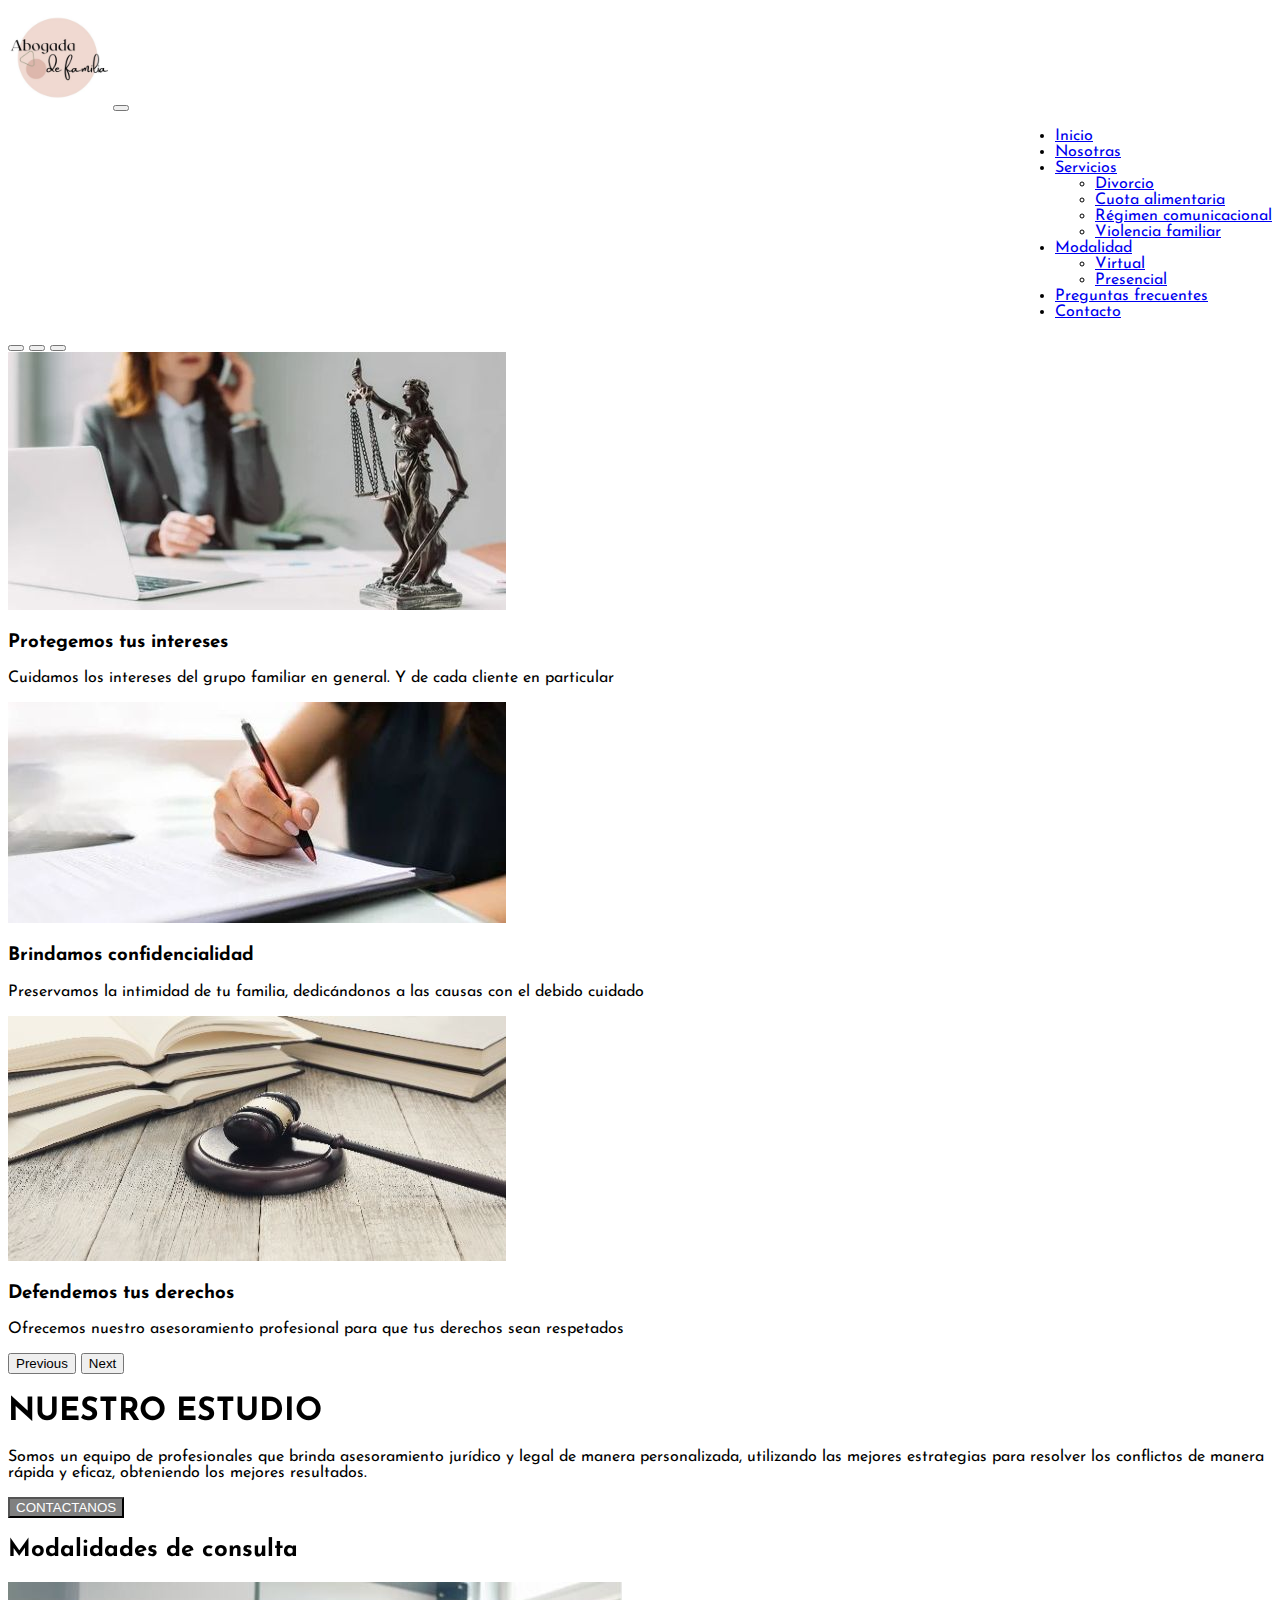
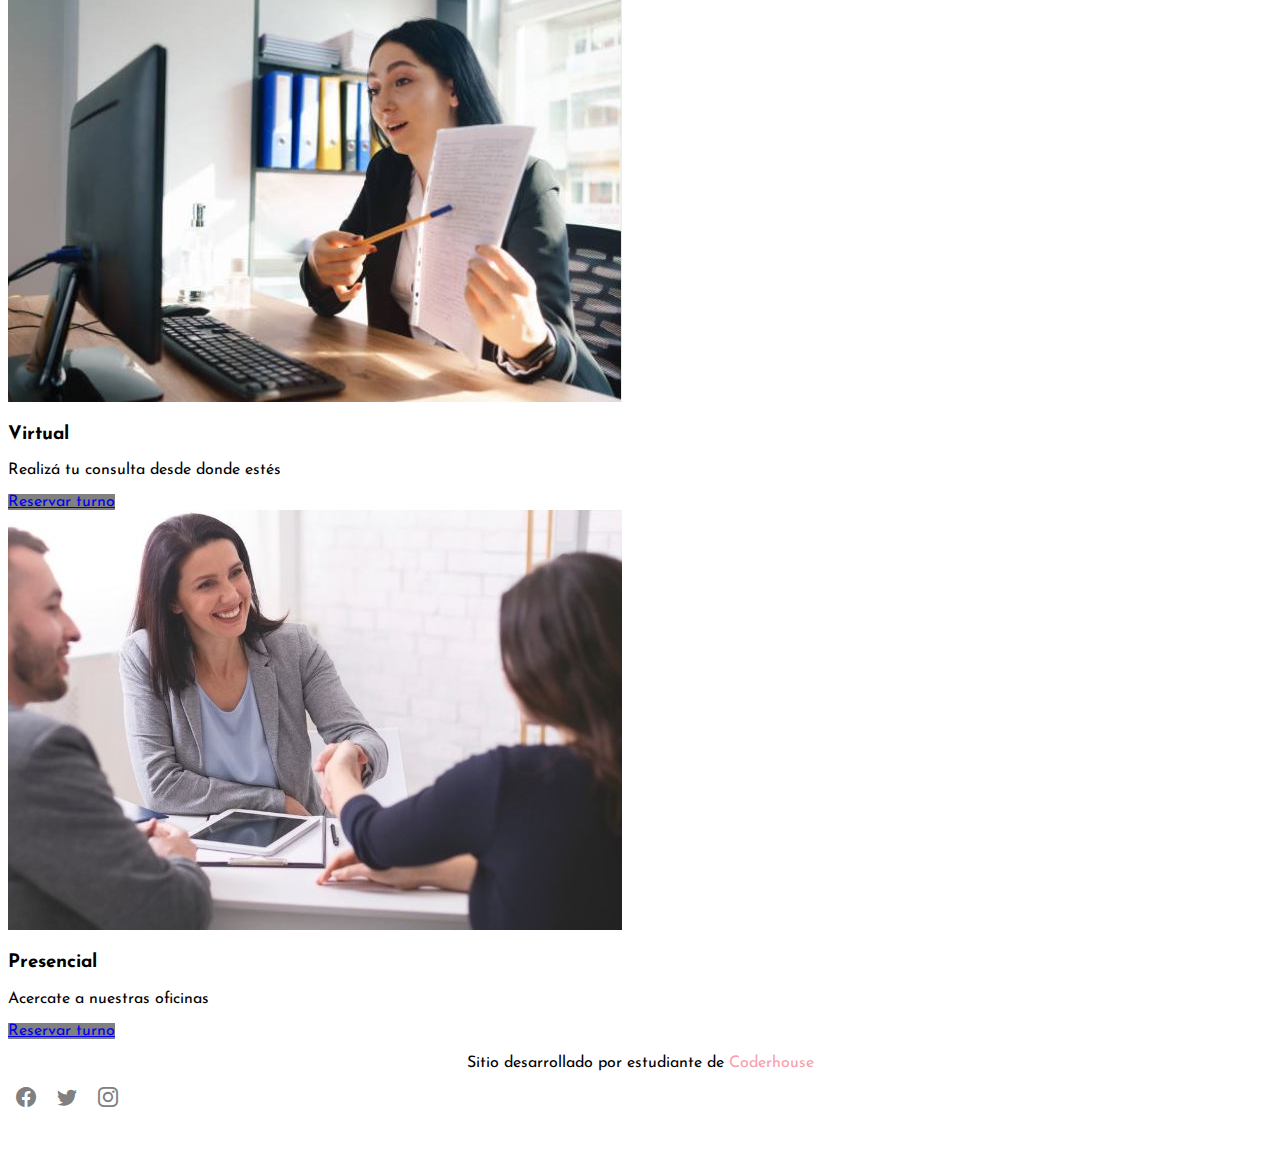
<file: index.html>
<!doctype html>
<html lang="es">
<head>

    <meta charset="utf-8">
    <meta name="viewport" content="width=device-width, initial-scale=1">

   
    <link href="https://cdn.jsdelivr.net/npm/bootstrap@5.1.3/dist/css/bootstrap.min.css" rel="stylesheet" integrity="sha384-1BmE4kWBq78iYhFldvKuhfTAU6auU8tT94WrHftjDbrCEXSU1oBoqyl2QvZ6jIW3" crossorigin="anonymous">
    <link rel="stylesheet" href="https://cdn.jsdelivr.net/npm/bootstrap-icons@1.8.1/font/bootstrap-icons.css">

    <link rel="stylesheet" href="./Assets/css/style.css">
    
    <title>Abogada de Familia - Córdoba</title>
    <meta name="description" content="Ofrecemos asesoramiento para divorcios, cuota alimentaria, régimen de comunicación, cuidado personal y violencia familiar.">
    <link rel="shortcut icon" href="./Assets/img/Logo Simple Minimalista Rosa.jpg">

    <link rel="preconnect" href="https://fonts.googleapis.com">
    <link rel="preconnect" href="https://fonts.gstatic.com" crossorigin>
    <link href="https://fonts.googleapis.com/css2?family=Coming+Soon&family=Galindo&family=Josefin+Sans:ital,wght@0,400;1,300&family=Oranienbaum&family=Short+Stack&display=swap" rel="stylesheet">
</head>


<body class="container-fluid">

    <!--Navegador-->
    <nav class="navbar navbar-expand-lg navbar-light bg-light">

        <div class="container-fluid">
            <img class="img-fluid" src="./Assets/img/Logo Simple Minimalista Rosa.jpg" href="./index.html" alt="Logo Abogada de Familia" width="100" >

            <button class="navbar-toggler" type="button" data-bs-toggle="collapse" data-bs-target="#navbarNav" aria-controls="navbarNav" aria-expanded="false" aria-label="Toggle navigation">

            <span class="navbar-toggler-icon"></span></button>

            <div class="collapse navbar-collapse" id="navbarNav">
                <ul class="navbar-nav">
                    <li class="nav-item">
                        <a class="nav-link active" aria-current="page" href="./index.html">Inicio</a>
                    </li>
                    <li class="nav-item">
                        <a class="nav-link" href="./pages/nosotros.html">Nosotras</a>
                    </li>
                    <li class="nav-item dropdown">
                        <a class="nav-link dropdown-toggle" href="#" id="navbarDropdown" role="button" data-bs-toggle="dropdown"        aria-expanded="false">Servicios</a>
                        <ul class="dropdown-menu" aria-labelledby="navbarDropdown">
                            <li><a class="dropdown-item" href="./pages/servicios.html">Divorcio</a></li>
                            <li><a class="dropdown-item" href="./pages/servicios.html">Cuota alimentaria</a></li>
                            <li><a class="dropdown-item" href="./pages/servicios.html">Régimen comunicacional</a></li>
                            <li><a class="dropdown-item" href="./pages/servicios.html">Violencia familiar</a></li>
                        </ul>
                    </li>
                    <li class="nav-item dropdown">
                        <a class="nav-link dropdown-toggle" href="#" id="navbarDropdown" role="button" data-bs-toggle="dropdown" aria-expanded="false">Modalidad</a>
                        <ul class="dropdown-menu" aria-labelledby="navbarDropdown">
                            <li><a class="dropdown-item" href="./pages/modalidad.html">Virtual</a></li>
                            <li><a class="dropdown-item" href="./pages/modalidad.html">Presencial</a></li>
                        </ul>
                    </li>
                        <li class="nav-item">
                        <a class="nav-link" href="./pages/preguntasFrecuentes.html">Preguntas frecuentes</a>
                    </li>
                    <li class="nav-item">
                        <a class="nav-link" href="./pages/contacto.html">Contacto</a>
                    </li>
                </ul>
          </div>
        </div>
      </nav>

    <!--Carousel-->

    <div id="carouselExampleCaptions" class="carousel slide" data-bs-ride="carousel">
        <div class="carousel-indicators">
          <button type="button" data-bs-target="#carouselExampleCaptions" data-bs-slide-to="0" class="active" aria-current="true" aria-label="Slide 1"></button>
          <button type="button" data-bs-target="#carouselExampleCaptions" data-bs-slide-to="1" aria-label="Slide 2"></button>
          <button type="button" data-bs-target="#carouselExampleCaptions" data-bs-slide-to="2" aria-label="Slide 3"></button>
        </div>
        <div class="carousel-inner">
          <div class="carousel-item active">
            <img src="./Assets/img/Carrousel1.jpg" class="d-block w-100" alt="Protegemos tus intereses">
            <div class="carousel-caption d-none d-md-block">
              <h3 class="text-black fs-1 fw-bold">Protegemos tus intereses</h3> <!--no me doy cuenta como subir el texto hacia la parte blanca de la imagen.PREGUNTAR-->
              <p class="text-black fs-5 p-2">Cuidamos los intereses del grupo familiar en general. Y de cada cliente en particular</p>
            </div>
          </div>
          <div class="carousel-item">
            <img src="./Assets/img/Carrousel2.jpg" class="d-block w-100" alt="Brindamos confidencialidad">
            <div class="carousel-caption d-none d-md-block">
              <h3 class="text-black fs-1 fw-bold ">Brindamos confidencialidad</h3>  <!--no me doy cuenta como subir el texto hacia la parte blanca de la imagen.PREGUNTAR-->
              <p class="text-black fs-5 p-2">Preservamos la intimidad de tu familia, dedicándonos a las causas con el debido cuidado</p>
            </div>
          </div>
          <div class="carousel-item">
            <img src="./Assets/img/Carrousel3.jpg" class="d-block w-100" alt="Defendemos tus derechos">
            <div class="carousel-caption d-none d-md-block">
              <h3 class="text-black fs-1 fw-bold">Defendemos tus derechos</h3> <!--no me doy cuenta como subir el texto hacia la parte blanca de la imagen.PREGUNTAR-->
              <p class="text-black fs-5 p-2">Ofrecemos nuestro asesoramiento profesional para que tus derechos sean respetados</p>
            </div>
          </div>
        </div>
        <button class="carousel-control-prev" type="button" data-bs-target="#carouselExampleCaptions" data-bs-slide="prev">
          <span class="carousel-control-prev-icon" aria-hidden="true"></span>
          <span class="visually-hidden">Previous</span>
        </button>
        <button class="carousel-control-next" type="button" data-bs-target="#carouselExampleCaptions" data-bs-slide="next">
          <span class="carousel-control-next-icon" aria-hidden="true"></span>
          <span class="visually-hidden">Next</span>
        </button>
      </div>


    <main>
    <!--Texto abajo de carousel-->
        <section class="w-50 mx-auto text-center pt-5" id="intro">
            <h1 class="p-3 fs-2 border-top border-3 fw-bold" id="titulo">NUESTRO ESTUDIO</h1>
            <p class="p-3 fs-4">Somos un equipo de profesionales que brinda asesoramiento jurídico y legal de manera personalizada, utilizando las mejores estrategias para resolver los conflictos de manera rápida y eficaz, obteniendo los
            <span class="text-secondary fw-bold">  mejores resultados.</span></p>

            <button type="button" class="btn btn-secondary btn-lg"><a href="https://wa.link/x687lb"> CONTACTANOS</a></button>
        </section>

    <!--Modalidad-->

        <section>
            <h2 class="text-center p-3 fs-2 mt-5 fw-bold" id="titulo">Modalidades de consulta</h2>

            <div class="row justify-content-around">
                <div class="card" style="width: 28rem;">
                    <img class= "img-fluid" src="./Assets/img/Modalidad1.jpg" class="card-img-top" alt="Modalidad virtual">
                    <div class="card-body text-center">
                        <h3 class="card-title fw-bold">Virtual</h3>
                        <p class="card-text">Realizá tu consulta desde donde estés</p>
                        <a href="https://walink.co/30d8fd" class="btn btn-secondary">Reservar turno</a>
                    </div>
                </div>

                <div class="card" style="width: 28rem;">
                    <img class= "img-fluid" src="./Assets/img/Modalidad2.jpg" class="card-img-top" alt="Modalidad presencial">
                    <div class="card-body text-center">
                        <h3 class="card-title fw-bold">Presencial</h3>
                        <p class="card-text">Acercate a nuestras oficinas</p>
                        <a href="https://walink.co/6bc5ca" class="btn btn-secondary">Reservar turno</a>
                    </div>
                </div>

            </div>
        </section>

    </main>
    <!--Pie de página-->
    
        <footer class="w-100 d-flex flex-column">
            <p class="fs-5 px-3 pt-3">Sitio desarrollado por estudiante de <a href="https://www.coderhouse.com/"> Coderhouse</a></p>
            
            <div class=" d-flex justify-content-center" id="iconos">
                <a href="https://www.facebook.com/sabri.canale"><i class="bi bi-facebook"></i></a>
                <a href="https://www.twitter.com/sabricanale"><i class="bi bi-twitter"></i></a>
                <a href="https://www.instagram.com/sabricanale/"><i class="bi bi-instagram"></i></a>
            </div>
        </footer>    

    <script src="https://cdn.jsdelivr.net/npm/bootstrap@5.1.3/dist/js/bootstrap.bundle.min.js" integrity="sha384-ka7Sk0Gln4gmtz2MlQnikT1wXgYsOg+OMhuP+IlRH9sENBO0LRn5q+8nbTov4+1p" crossorigin="anonymous"></script>

  </body>
</html>
</file>
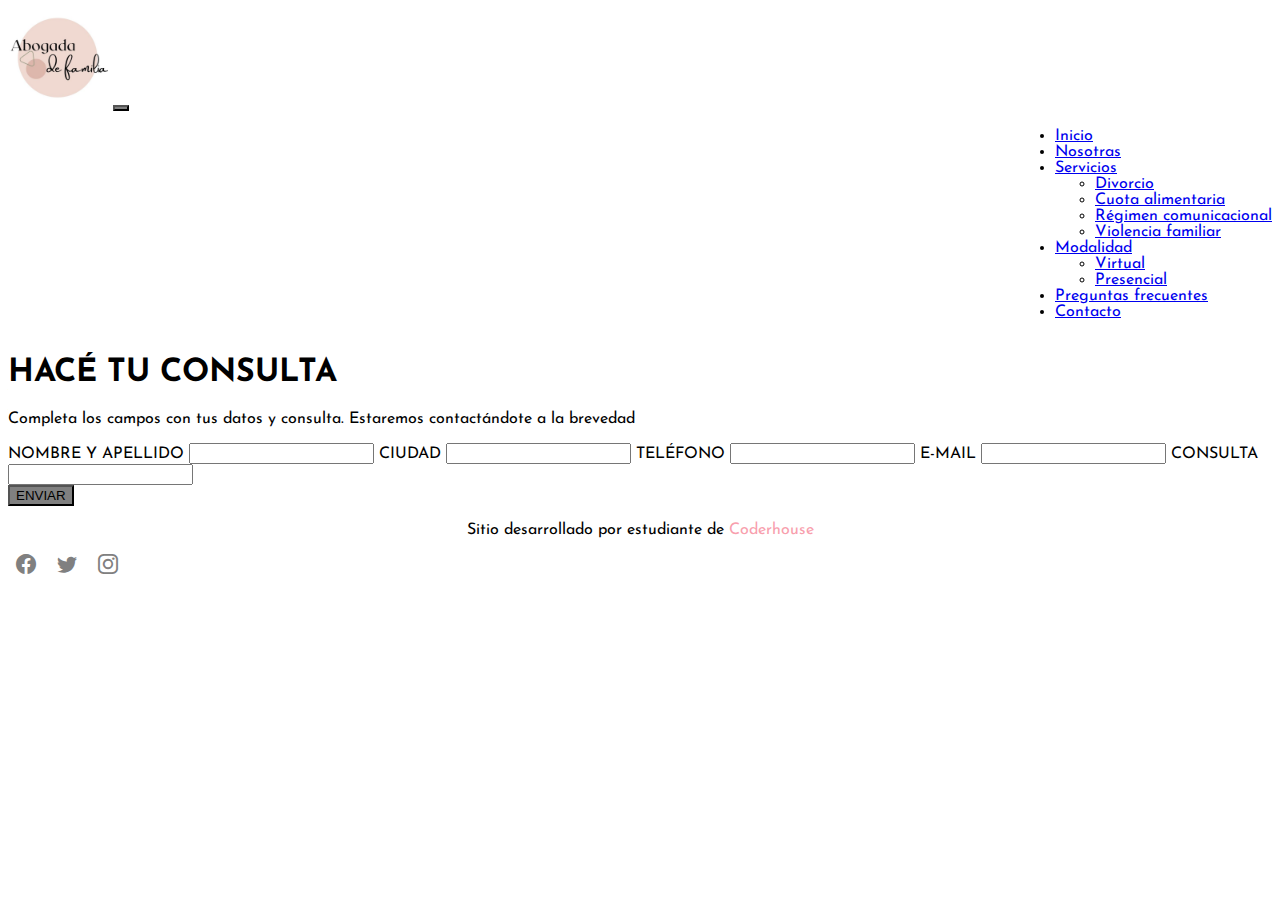
<file: pages/contacto.html>
<!doctype html>
<html lang="es">
<head>
    <!-- Required meta tags -->
    <meta charset="utf-8">
    <meta name="viewport" content="width=device-width, initial-scale=1">

 
    <link href="https://cdn.jsdelivr.net/npm/bootstrap@5.1.3/dist/css/bootstrap.min.css" rel="stylesheet" integrity="sha384-1BmE4kWBq78iYhFldvKuhfTAU6auU8tT94WrHftjDbrCEXSU1oBoqyl2QvZ6jIW3" crossorigin="anonymous">
    <link rel="stylesheet" href="https://cdn.jsdelivr.net/npm/bootstrap-icons@1.8.1/font/bootstrap-icons.css">

    <link rel="stylesheet" href="../Assets/css/style.css">
    
    <title>Contacto</title>
    <meta name="description" content="Envíanos tu consulta que respondemos a la brevedad">
    <link rel="shortcut icon" href="../Assets/img/Logo Simple Minimalista Rosa.jpg">

    <link rel="preconnect" href="https://fonts.googleapis.com">
    <link rel="preconnect" href="https://fonts.gstatic.com" crossorigin>
    <link href="https://fonts.googleapis.com/css2?family=Coming+Soon&family=Galindo&family=Josefin+Sans:ital,wght@0,400;1,300&family=Oranienbaum&family=Short+Stack&display=swap" rel="stylesheet">

</head>


<body class="container-fluid">

     <!--Navegador-->
<nav class="navbar navbar-expand-lg navbar-light bg-light">
    <div class="container-fluid">
        <img class="img-fluid" src="../Assets/img/Logo Simple Minimalista Rosa.jpg" href="./index.html" width="100" alt="Logo Abogada de Familia" >
        <button class="btn navbar-toggler" type="button" data-bs-toggle="collapse" data-bs-target="#navbarNav" aria-controls="navbarNav" aria-expanded="false" aria-label="Toggle navigation">
        <span class="navbar-toggler-icon"></span></button>
        
        <div class="collapse navbar-collapse" id="navbarNav">
            <ul class="navbar-nav">
                <li class="nav-item">
                    <a class="nav-link" aria-current="page" href="../index.html">Inicio</a>
                </li>
                <li class="nav-item">
                    <a class="nav-link" href="./nosotros.html">Nosotras</a>  <!--active resalta la palabra que tiene que ver con la página-->
                </li>
                <li class="nav-item dropdown">
                    <a class="nav-link dropdown-toggle" href="#" id="navbarDropdown" role="button" data-bs-toggle="dropdown" aria-expanded="false">Servicios</a>
                    <ul class="dropdown-menu" aria-labelledby="navbarDropdown">
                        <li><a class="dropdown-item" href="../pages/servicios.html">Divorcio</a></li>
                        <li><a class="dropdown-item" href="../pages/servicios.html">Cuota alimentaria</a></li>
                        <li><a class="dropdown-item" href="../pages/servicios.html">Régimen comunicacional</a></li>
                        <li><a class="dropdown-item" href="../pages/servicios.html">Violencia familiar</a></li>
                    </ul>
                </li>
                <li class="nav-item dropdown">
                    <a class="nav-link dropdown-toggle" href="#" id="navbarDropdown" role="button" data-bs-toggle="dropdown" aria-expanded="false">Modalidad</a>
                    <ul class="dropdown-menu" aria-labelledby="navbarDropdown">
                        <li><a class="dropdown-item" href="../pages/modalidad.html">Virtual</a></li>
                        <li><a class="dropdown-item" href="../pages/modalidad.html">Presencial</a></li>
                    </ul>
                </li>
                <li class="nav-item">
                    <a class="nav-link" href="../pages/preguntasFrecuentes.html">Preguntas frecuentes</a>
                </li>
                <li class="nav-item">
                    <a class="nav-link active" href="../pages/contacto.html">Contacto</a>
                </li>
            </ul>
        </div>
    </div>
</nav>


<form>
    <div class="mb-3">

        <section class="w-40 mx-auto text-center" id="intro">
            <h1 class="p-3 fs-2 mt-5 fw-bold">HACÉ TU CONSULTA</h1>
            <p class=" fs-5"> Completa los campos con tus datos y consulta. Estaremos contactándote a la brevedad</p>
        </section>  

        <div class="m-5">

        <label for="inputPassword5" class="form-label p-3">NOMBRE Y APELLIDO</label>
        <input type="text" id="inputPassword5" class="form-control"  aria-describedby="textHelpBlock">
        <label for="inputPassword5" class="form-label p-3">CIUDAD</label>
        <input type="text" id="inputPassword5" class="form-control" aria-describedby="textHelpBlock">
        <label for="inputPassword5" class="form-label p-3">TELÉFONO</label>
        <input type="number" id="inputPassword5" class="form-control m-2" aria-describedby="numberHelpBlock">
        <label for="inputPassword5" class="form-label p-3">E-MAIL</label>
        <input type="email" id="inputPassword5" class="form-control" aria-describedby="emailHelpBlock">
        <label for="inputPassword5" class="form-label p-3">CONSULTA</label>
        <input type="text" id="inputPassword5" class="form-control p-5" aria-describedby="textHelpBlock">
        <div class="p-3 text-center">
        <button type="button" class="btn btn-secondary">ENVIAR</button>
        </div>
        </div>



  <!--Pie de página-->
    
  <footer class="w-100 d-flex flex-column">
    <p class="fs-5 px-3 pt-3">Sitio desarrollado por estudiante de <a href="https://www.coderhouse.com/"> Coderhouse</a></p>
    
    <div class=" d-flex justify-content-center" id="iconos">
        <a href="https://www.facebook.com/sabri.canale"><i class="bi bi-facebook"></i></a>
        <a href="https://www.twitter.com/sabricanale"><i class="bi bi-twitter"></i></a>
        <a href="https://www.instagram.com/sabricanale/"><i class="bi bi-instagram"></i></a>
    </div>
</footer>    

<script src="https://cdn.jsdelivr.net/npm/bootstrap@5.1.3/dist/js/bootstrap.bundle.min.js" integrity="sha384-ka7Sk0Gln4gmtz2MlQnikT1wXgYsOg+OMhuP+IlRH9sENBO0LRn5q+8nbTov4+1p" crossorigin="anonymous"></script>

</body>
</file>
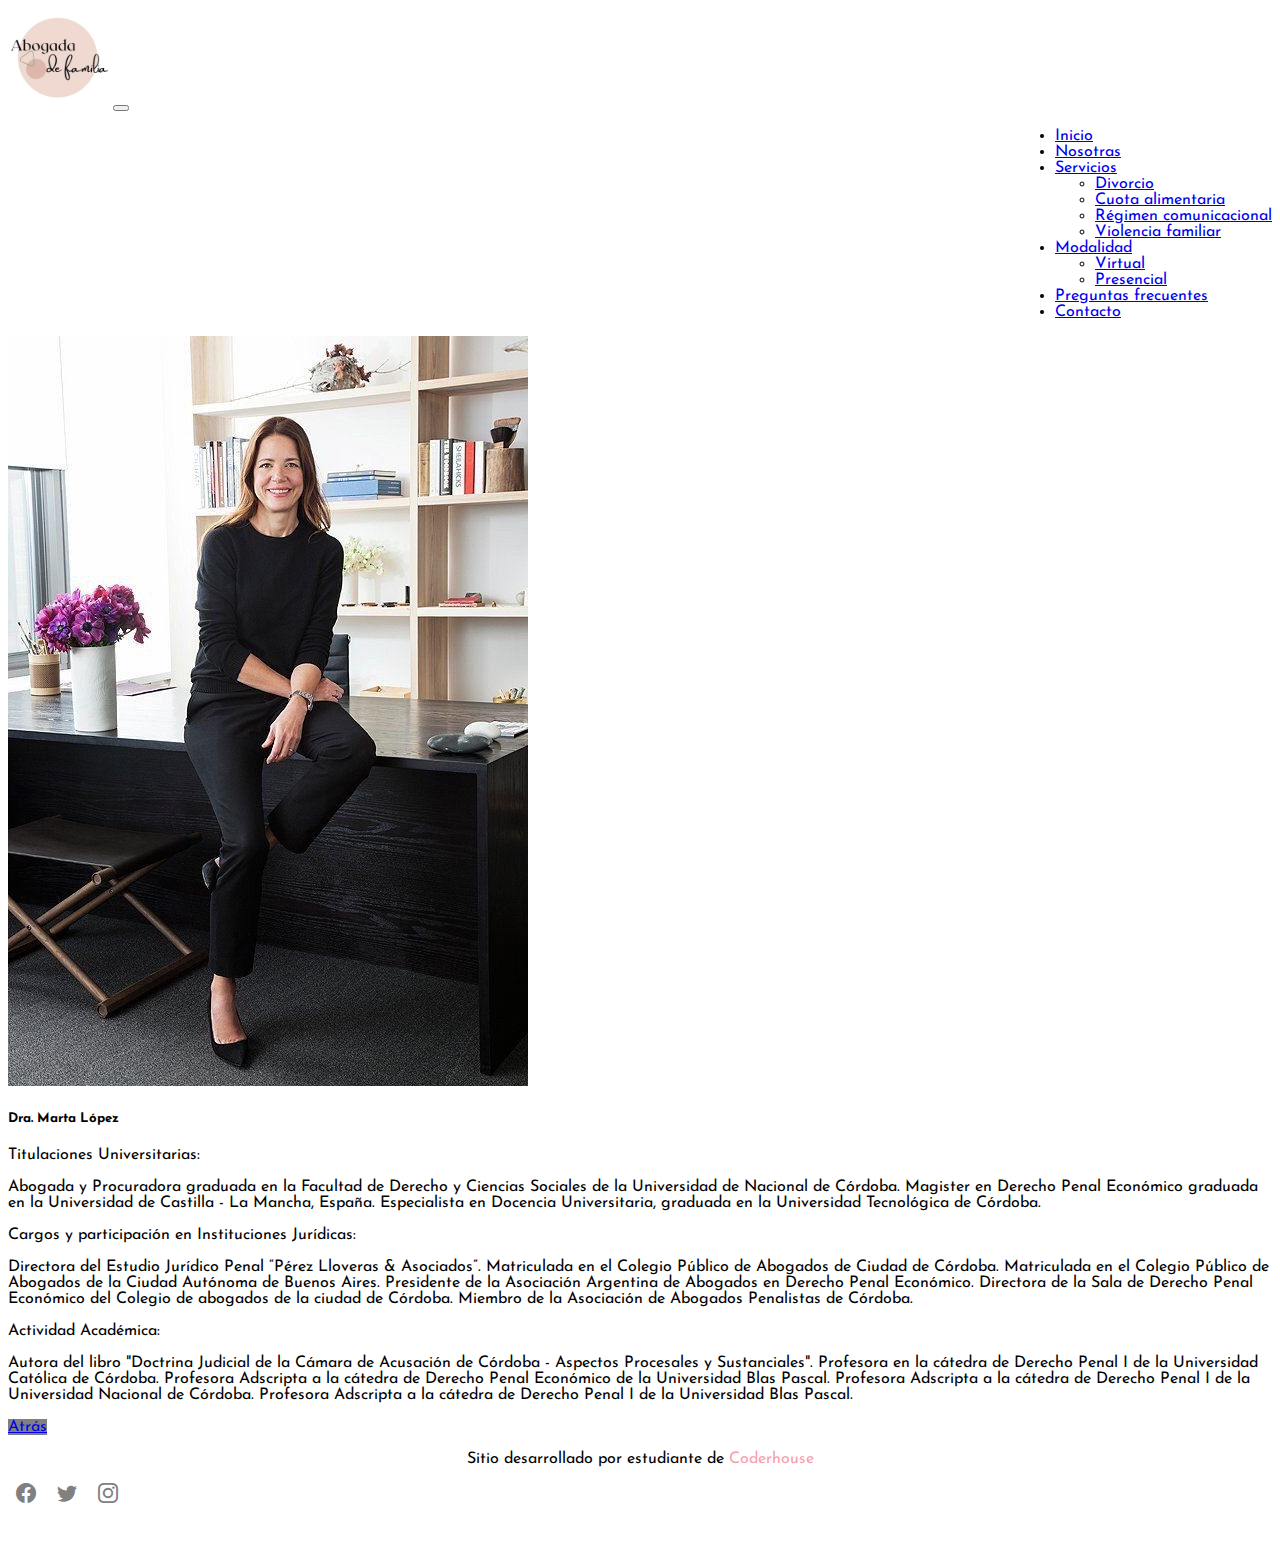
<file: pages/MasInfoNosotras.html>
<!doctype html>
<html lang="es">
<head>
    <!-- Required meta tags -->
    <meta charset="utf-8">
    <meta name="viewport" content="width=device-width, initial-scale=1">

 
    <link href="https://cdn.jsdelivr.net/npm/bootstrap@5.1.3/dist/css/bootstrap.min.css" rel="stylesheet" integrity="sha384-1BmE4kWBq78iYhFldvKuhfTAU6auU8tT94WrHftjDbrCEXSU1oBoqyl2QvZ6jIW3" crossorigin="anonymous">
    <link rel="stylesheet" href="https://cdn.jsdelivr.net/npm/bootstrap-icons@1.8.1/font/bootstrap-icons.css">

    <link rel="stylesheet" href="../Assets/css/style.css">
    <link rel="shortcut icon" href="../Assets/img/Logo Simple Minimalista Rosa.jpg">
    <title>Nosotras</title>

    <link rel="preconnect" href="https://fonts.googleapis.com">
    <link rel="preconnect" href="https://fonts.gstatic.com" crossorigin>
    <link href="https://fonts.googleapis.com/css2?family=Coming+Soon&family=Galindo&family=Josefin+Sans:ital,wght@0,400;1,300&family=Oranienbaum&family=Short+Stack&display=swap" rel="stylesheet">

</head>


<body class="container-fluid">

     <!--Navegador-->
<nav class="navbar navbar-expand-lg navbar-light bg-light">
    <div class="container-fluid">
        <img class="img-fluid" src="../Assets/img/Logo Simple Minimalista Rosa.jpg" href="./index.html" width="100" >
        <button class="navbar-toggler" type="button" data-bs-toggle="collapse" data-bs-target="#navbarNav" aria-controls="navbarNav" aria-expanded="false" aria-label="Toggle navigation">
        <span class="navbar-toggler-icon"></span></button>
        
        <div class="collapse navbar-collapse" id="navbarNav">
            <ul class="navbar-nav">
                <li class="nav-item">
                    <a class="nav-link" aria-current="page" href="../index.html">Inicio</a>
                </li>
                <li class="nav-item">
                    <a class="nav-link active" href="#">Nosotras</a>  <!--active resalta la palabra que tiene que ver con la página-->
                </li>
                <li class="nav-item dropdown">
                    <a class="nav-link dropdown-toggle" href="#" id="navbarDropdown" role="button" data-bs-toggle="dropdown" aria-expanded="false">Servicios</a>
                    <ul class="dropdown-menu" aria-labelledby="navbarDropdown">
                        <li><a class="dropdown-item" href="../pages/servicios.html">Divorcio</a></li>
                        <li><a class="dropdown-item" href="../pages/servicios.html">Cuota alimentaria</a></li>
                        <li><a class="dropdown-item" href="../pages/servicios.html">Régimen comunicacional</a></li>
                        <li><a class="dropdown-item" href="../pages/servicios.html">Violencia familiar</a></li>
                    </ul>
                </li>
                <li class="nav-item dropdown">
                    <a class="nav-link dropdown-toggle" href="#" id="navbarDropdown" role="button" data-bs-toggle="dropdown" aria-expanded="false">Modalidad</a>
                    <ul class="dropdown-menu" aria-labelledby="navbarDropdown">
                        <li><a class="dropdown-item" href="../pages/modalidad.html">Virtual</a></li>
                        <li><a class="dropdown-item" href="../pages/modalidad.html">Presencial</a></li>
                    </ul>
                </li>
                <li class="nav-item">
                    <a class="nav-link" href="../pages/preguntasFrecuentes.html">Preguntas frecuentes</a>
                </li>
                <li class="nav-item">
                    <a class="nav-link" href="../pages/contacto.html">Contacto</a>
                </li>
            </ul>
        </div>
    </div>
</nav>
     <!--Nosotras-->
     <section>
        <div class="card mb-3">
            <div class="row justify-content-around">
              <div class="col-md-4" >
                <img src="../Assets/img/Pin en Fotografía ejecutiva.jfif" class="img-fluid rounded-start" alt="...">
              </div>
              <div class="col-md-8">
                <div class="card-body">
                  <h5 class="card-title fw-bold">Dra. Marta López</h5>
                  <p class="card-text">Titulaciones Universitarias:</p>

                    <p >Abogada y Procuradora graduada en la Facultad de Derecho y Ciencias Sociales de la Universidad de Nacional de Córdoba.
                    Magister en Derecho Penal Económico graduada en la Universidad de Castilla - La Mancha, España.
                    Especialista en Docencia Universitaria, graduada en la Universidad Tecnológica de Córdoba. </p>
                   
                   <p> Cargos y participación en Instituciones Jurídicas:</p>
                   
                    <p>Directora del Estudio Jurídico Penal “Pérez Lloveras & Asociados”.
                    Matriculada en el Colegio Público de Abogados de Ciudad de Córdoba.
                    Matriculada en el Colegio Público de Abogados de la Ciudad Autónoma de Buenos Aires.
                    Presidente de la Asociación Argentina de Abogados en Derecho Penal Económico.
                    Directora de la Sala de Derecho Penal Económico del Colegio de abogados de la ciudad de Córdoba.
                    Miembro de la Asociación de Abogados Penalistas de Córdoba.</p>
                    <p>Actividad Académica:</p>
                   
                    <p>Autora del libro "Doctrina Judicial de la Cámara de Acusación de Córdoba - Aspectos Procesales y Sustanciales".
                    Profesora en la cátedra de Derecho Penal I de la Universidad Católica de Córdoba.
                    Profesora Adscripta a la cátedra de Derecho Penal Económico de la Universidad Blas Pascal.
                    Profesora Adscripta a la cátedra de Derecho Penal I de la Universidad Nacional de Córdoba.
                    Profesora Adscripta a la cátedra de Derecho Penal I de la Universidad Blas Pascal.</p>
                    <a href="../pages/nosotros.html" class="btn btn-secondary">Atrás</a>
                </div>
                
              </div>

              
            </div>
          </div>


    </section>

    <!--Pie de página-->
    <footer class="w-100 d-flex flex-column">
        <p class="fs-5 px-3 pt-3">Sitio desarrollado por estudiante de <a href="https://www.coderhouse.com/"> Coderhouse</a></p>
        
        <div class="d-flex justify-content-center" id="iconos">
            <a href="https://www.facebook.com/sabri.canale"><i class="bi bi-facebook"></i></a>
            <a href="https://www.twitter.com/sabricanale"><i class="bi bi-twitter"></i></a>
            <a href="https://www.instagram.com/sabricanale/"><i class="bi bi-instagram"></i></a>
        </div>
    </footer>     
   
    <script src="https://cdn.jsdelivr.net/npm/bootstrap@5.1.3/dist/js/bootstrap.bundle.min.js" integrity="sha384-ka7Sk0Gln4gmtz2MlQnikT1wXgYsOg+OMhuP+IlRH9sENBO0LRn5q+8nbTov4+1p" crossorigin="anonymous"></script>
  </body>
</html>
</file>
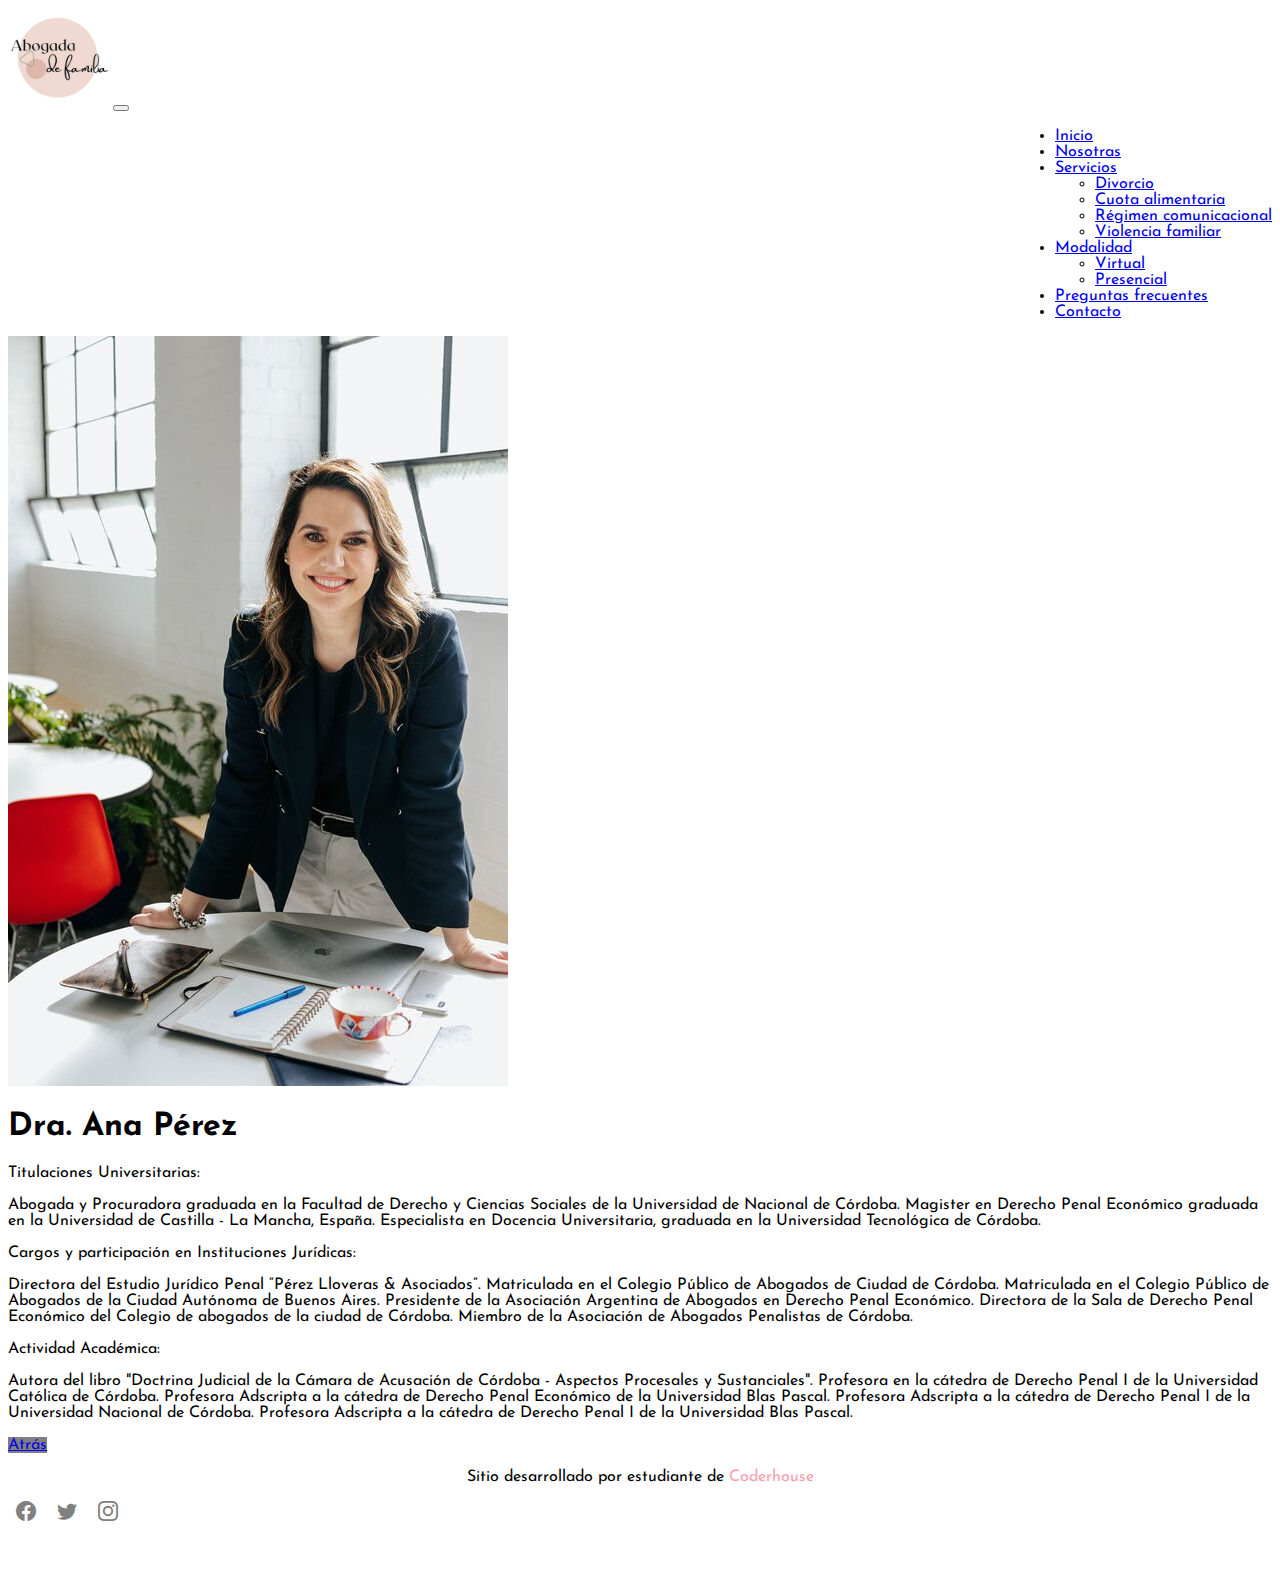
<file: pages/MasInfoNosotras2.html>
<!doctype html>
<html lang="es">
<head>
    <!-- Required meta tags -->
    <meta charset="utf-8">
    <meta name="viewport" content="width=device-width, initial-scale=1">

 
    <link href="https://cdn.jsdelivr.net/npm/bootstrap@5.1.3/dist/css/bootstrap.min.css" rel="stylesheet" integrity="sha384-1BmE4kWBq78iYhFldvKuhfTAU6auU8tT94WrHftjDbrCEXSU1oBoqyl2QvZ6jIW3" crossorigin="anonymous">
    <link rel="stylesheet" href="https://cdn.jsdelivr.net/npm/bootstrap-icons@1.8.1/font/bootstrap-icons.css">

    <link rel="stylesheet" href="../Assets/css/style.css">
    
    <title>Nosotras</title>
    <meta name="description" content="Abogadas de Familia">
    <link rel="shortcut icon" href="../Assets/img/Logo Simple Minimalista Rosa.jpg">

    <link rel="preconnect" href="https://fonts.googleapis.com">
    <link rel="preconnect" href="https://fonts.gstatic.com" crossorigin>
    <link href="https://fonts.googleapis.com/css2?family=Coming+Soon&family=Galindo&family=Josefin+Sans:ital,wght@0,400;1,300&family=Oranienbaum&family=Short+Stack&display=swap" rel="stylesheet">

</head>


<body class="container-fluid">

     <!--Navegador-->
<nav class="navbar navbar-expand-lg navbar-light bg-light">
    <div class="container-fluid">
        <img class="img-fluid" src="../Assets/img/Logo Simple Minimalista Rosa.jpg" href="./index.html" width="100" alt="Abogada de Familia">
        <button class="navbar-toggler" type="button" data-bs-toggle="collapse" data-bs-target="#navbarNav" aria-controls="navbarNav" aria-expanded="false" aria-label="Toggle navigation">
        <span class="navbar-toggler-icon"></span></button>
        
        <div class="collapse navbar-collapse" id="navbarNav">
            <ul class="navbar-nav">
                <li class="nav-item">
                    <a class="nav-link" aria-current="page" href="../index.html">Inicio</a>
                </li>
                <li class="nav-item">
                    <a class="nav-link active" href="#">Nosotras</a>  <!--active resalta la palabra que tiene que ver con la página-->
                </li>
                <li class="nav-item dropdown">
                    <a class="nav-link dropdown-toggle" href="#" id="navbarDropdown" role="button" data-bs-toggle="dropdown" aria-expanded="false">Servicios</a>
                    <ul class="dropdown-menu" aria-labelledby="navbarDropdown">
                        <li><a class="dropdown-item" href="../pages/servicios.html">Divorcio</a></li>
                        <li><a class="dropdown-item" href="../pages/servicios.html">Cuota alimentaria</a></li>
                        <li><a class="dropdown-item" href="../pages/servicios.html">Régimen comunicacional</a></li>
                        <li><a class="dropdown-item" href="../pages/servicios.html">Violencia familiar</a></li>
                    </ul>
                </li>
                <li class="nav-item dropdown">
                    <a class="nav-link dropdown-toggle" href="#" id="navbarDropdown" role="button" data-bs-toggle="dropdown" aria-expanded="false">Modalidad</a>
                    <ul class="dropdown-menu" aria-labelledby="navbarDropdown">
                        <li><a class="dropdown-item" href="../pages/modalidad.html">Virtual</a></li>
                        <li><a class="dropdown-item" href="../pages/modalidad.html">Presencial</a></li>
                    </ul>
                </li>
                <li class="nav-item">
                    <a class="nav-link" href="../pages/preguntasFrecuentes.html">Preguntas frecuentes</a>
                </li>
                <li class="nav-item">
                    <a class="nav-link" href="../pages/contacto.html">Contacto</a>
                </li>
            </ul>
        </div>
    </div>
</nav>
     <!--Nosotras-->
     <section>
        <div class="card mb-3" >
            <div class="row justify-content-around">
              <div class="col-md-4">
                <img src="../Assets/img/The Graceful Collective _ Career and Confidence Coach — Sister Scout Studio.jfif" class="img-fluid rounded-start" alt="Dra. Ana Pérez">
              </div>
              <div class="col-md-8">
                <div class="card-body">
                  <h1 class="card-title fw-bold">Dra. Ana Pérez</h1>
                  <p class="card-text">Titulaciones Universitarias:</p>

                    <p >Abogada y Procuradora graduada en la Facultad de Derecho y Ciencias Sociales de la Universidad de Nacional de Córdoba.
                    Magister en Derecho Penal Económico graduada en la Universidad de Castilla - La Mancha, España.
                    Especialista en Docencia Universitaria, graduada en la Universidad Tecnológica de Córdoba. </p>
                   
                   <p> Cargos y participación en Instituciones Jurídicas:</p>
                   
                    <p>Directora del Estudio Jurídico Penal “Pérez Lloveras & Asociados”.
                    Matriculada en el Colegio Público de Abogados de Ciudad de Córdoba.
                    Matriculada en el Colegio Público de Abogados de la Ciudad Autónoma de Buenos Aires.
                    Presidente de la Asociación Argentina de Abogados en Derecho Penal Económico.
                    Directora de la Sala de Derecho Penal Económico del Colegio de abogados de la ciudad de Córdoba.
                    Miembro de la Asociación de Abogados Penalistas de Córdoba.</p>
                    <p>Actividad Académica:</p>
                   
                    <p>Autora del libro "Doctrina Judicial de la Cámara de Acusación de Córdoba - Aspectos Procesales y Sustanciales".
                    Profesora en la cátedra de Derecho Penal I de la Universidad Católica de Córdoba.
                    Profesora Adscripta a la cátedra de Derecho Penal Económico de la Universidad Blas Pascal.
                    Profesora Adscripta a la cátedra de Derecho Penal I de la Universidad Nacional de Córdoba.
                    Profesora Adscripta a la cátedra de Derecho Penal I de la Universidad Blas Pascal.</p>
                    <a href="../pages/nosotros.html" class="btn btn-secondary">Atrás</a>
                  
                </div>
              </div>
            </div>
          </div>
    </section>

    <!--Pie de página-->
    <footer class="w-100 d-flex flex-column">
        <p class="fs-5 px-3 pt-3">Sitio desarrollado por estudiante de <a href="https://www.coderhouse.com/"> Coderhouse</a></p>
        
        <div class="d-flex justify-content-center" id="iconos">
            <a href="https://www.facebook.com/sabri.canale"><i class="bi bi-facebook"></i></a>
            <a href="https://www.twitter.com/sabricanale"><i class="bi bi-twitter"></i></a>
            <a href="https://www.instagram.com/sabricanale/"><i class="bi bi-instagram"></i></a>
        </div>
    </footer>     
   
    <script src="https://cdn.jsdelivr.net/npm/bootstrap@5.1.3/dist/js/bootstrap.bundle.min.js" integrity="sha384-ka7Sk0Gln4gmtz2MlQnikT1wXgYsOg+OMhuP+IlRH9sENBO0LRn5q+8nbTov4+1p" crossorigin="anonymous"></script>
  </body>
</html>
</file>
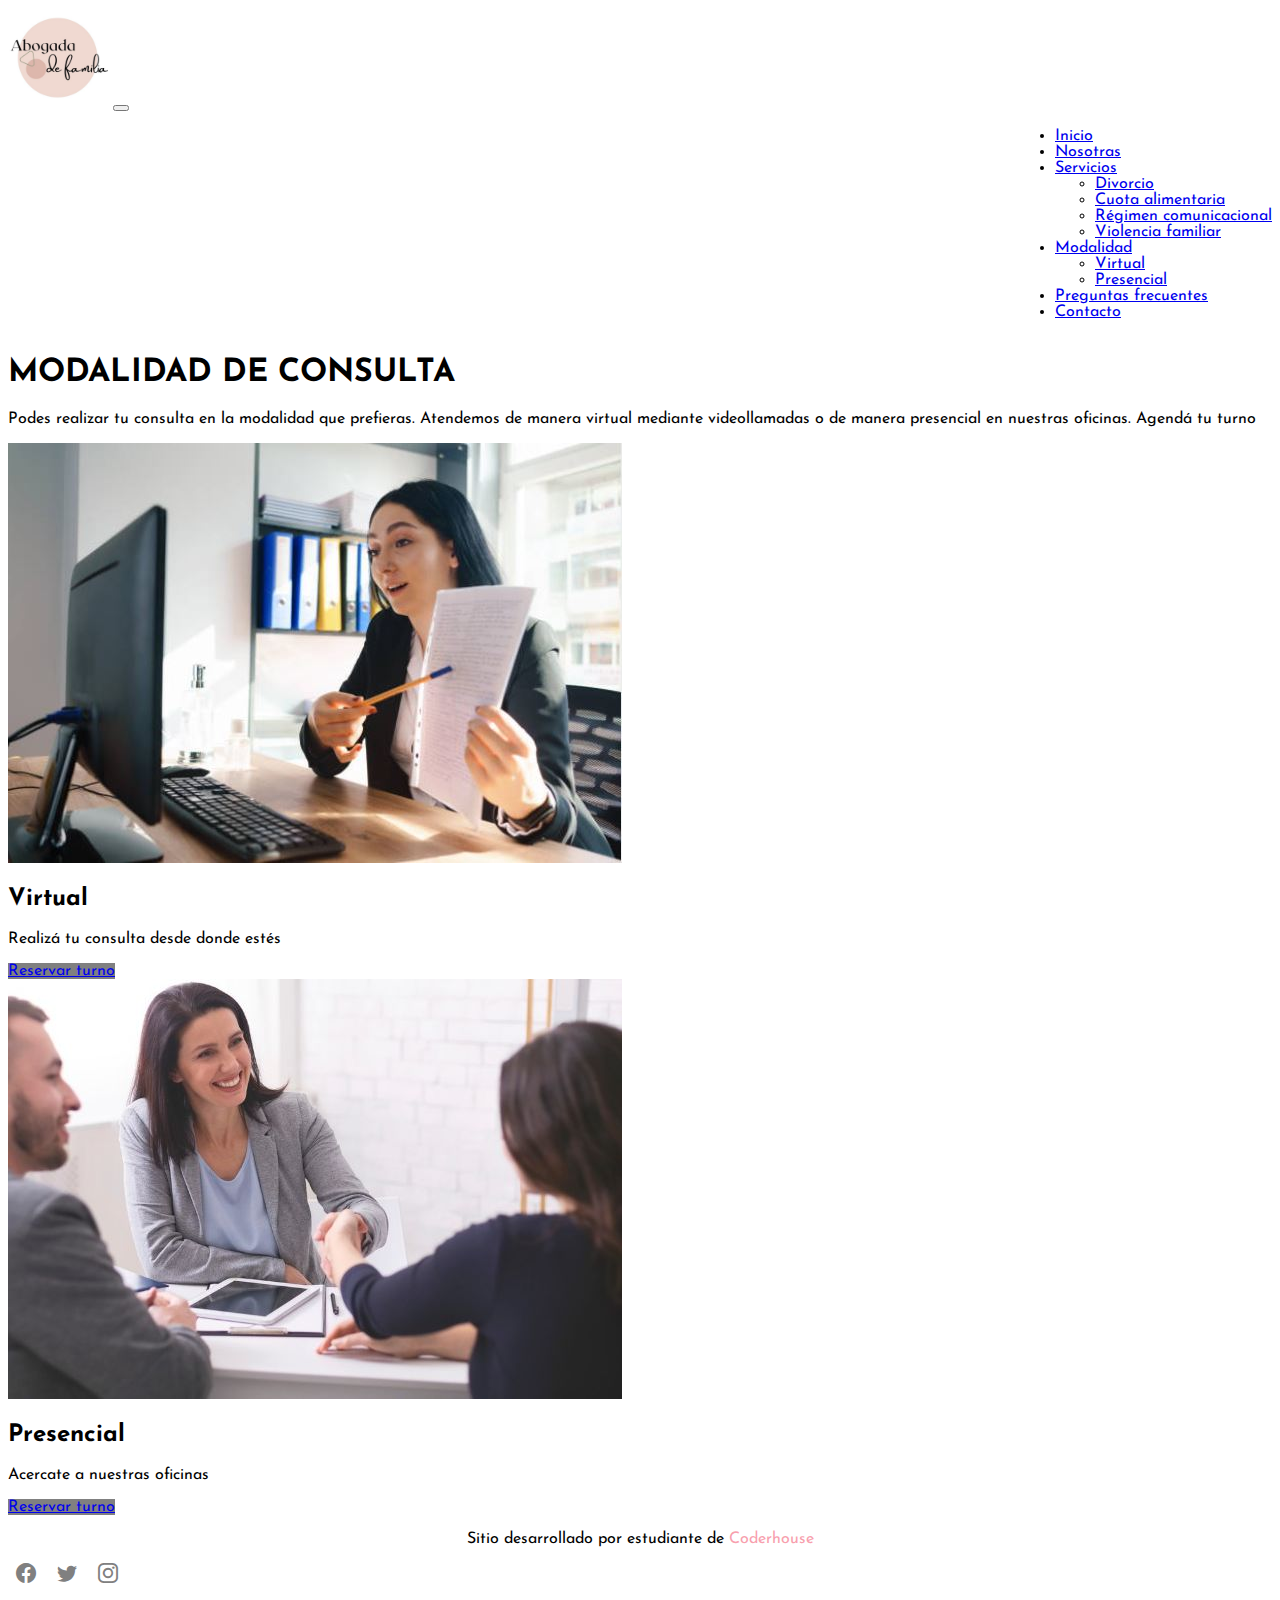
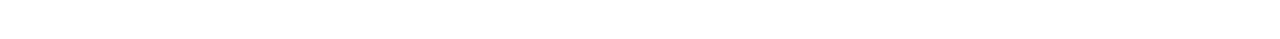
<file: pages/modalidad.html>
<!doctype html>
<html lang="es">
<head>
    <!-- Required meta tags -->
    <meta charset="utf-8">
    <meta name="viewport" content="width=device-width, initial-scale=1">

 
    <link href="https://cdn.jsdelivr.net/npm/bootstrap@5.1.3/dist/css/bootstrap.min.css" rel="stylesheet" integrity="sha384-1BmE4kWBq78iYhFldvKuhfTAU6auU8tT94WrHftjDbrCEXSU1oBoqyl2QvZ6jIW3" crossorigin="anonymous">
    <link rel="stylesheet" href="https://cdn.jsdelivr.net/npm/bootstrap-icons@1.8.1/font/bootstrap-icons.css">
    
    <link rel="stylesheet" href="../Assets/css/style.css">
    
    <title>Modalidad</title>
    <meta name="description" content="Atendemos consultas de manera virtual o presencial">
    <link rel="shortcut icon" href="../Assets/img/Logo Simple Minimalista Rosa.jpg">

    <link rel="preconnect" href="https://fonts.googleapis.com">
    <link rel="preconnect" href="https://fonts.gstatic.com" crossorigin>
    <link href="https://fonts.googleapis.com/css2?family=Coming+Soon&family=Galindo&family=Josefin+Sans:ital,wght@0,400;1,300&family=Oranienbaum&family=Short+Stack&display=swap" rel="stylesheet">

</head>


<body class="container-fluid">

     <!--Navegador-->
<nav class="navbar navbar-expand-lg navbar-light bg-light">
    <div class="container-fluid">
        <img class="img-fluid" src="../Assets/img/Logo Simple Minimalista Rosa.jpg" href="./index.html" width="100" alt="Logo Abogada de Familia">
        <button class="navbar-toggler" type="button" data-bs-toggle="collapse" data-bs-target="#navbarNav" aria-controls="navbarNav" aria-expanded="false" aria-label="Toggle navigation">
        <span class="navbar-toggler-icon"></span></button>
        
        <div class="collapse navbar-collapse" id="navbarNav">
            <ul class="navbar-nav">
                <li class="nav-item">
                    <a class="nav-link" aria-current="page" href="../index.html">Inicio</a>
                </li>
                <li class="nav-item">
                    <a class="nav-link" href="../pages/nosotros.html">Nosotras</a>  <!--active resalta la palabra que tiene que ver con la página-->
                </li>
                <li class="nav-item dropdown">
                    <a class="nav-link dropdown-toggle" href="#" id="navbarDropdown" role="button" data-bs-toggle="dropdown" aria-expanded="false">Servicios</a>
                    <ul class="dropdown-menu" aria-labelledby="navbarDropdown">
                        <li><a class="dropdown-item" href="../pages/servicios.html">Divorcio</a></li>
                        <li><a class="dropdown-item" href="../pages/servicios.html">Cuota alimentaria</a></li>
                        <li><a class="dropdown-item" href="../pages/servicios.html">Régimen comunicacional</a></li>
                        <li><a class="dropdown-item" href="../pages/servicios.html">Violencia familiar</a></li>
                    </ul>
                </li>
                <li class="nav-item dropdown">
                    <a class="nav-link active dropdown-toggle" href="#" id="navbarDropdown" role="button" data-bs-toggle="dropdown" aria-expanded="false">Modalidad</a>
                    <ul class="dropdown-menu" aria-labelledby="navbarDropdown">
                        <li><a class="dropdown-item" href="../pages/modalidad.html">Virtual</a></li>
                        <li><a class="dropdown-item" href="../pages/modalidad.html">Presencial</a></li>
                    </ul>
                </li>
                <li class="nav-item">
                    <a class="nav-link" href="../pages/preguntasFrecuentes.html">Preguntas frecuentes</a>
                </li>
                <li class="nav-item">
                    <a class="nav-link" href="../pages/contacto.html">Contacto</a>
                </li>
            </ul>
        </div>
    </div>
</nav>


<section>
    <h1 class="text-center p-3 fs-2 mt-5 fw-bold">MODALIDAD DE CONSULTA</h1>
    <p class="text-center fs-5">Podes realizar tu consulta en la modalidad que prefieras. Atendemos de manera virtual mediante videollamadas o de manera presencial en nuestras oficinas. Agendá tu turno</p>

    <div class="row justify-content-around">
        <div class="card p-3" style="width: 28rem;">
            <img class= "img-fluid" src="../Assets/img/Modalidad1.jpg" class="card-img-top" alt="Modalidad virtual">
            <div class="card-body text-center">
                <h2 class="card-title fw-bold">Virtual</h2>
                <p class="card-text">Realizá tu consulta desde donde estés</p>
                <a href="../pages/modalidad.html" class="btn btn-secondary">Reservar turno</a>
            </div>
        </div>

        <div class="card p-3" style="width: 28rem;">
            <img class= "img-fluid" src="../Assets/img/Modalidad2.jpg" class="card-img-top" alt="Modalidad presencial">
            <div class="card-body text-center">
                <h2 class="card-title fw-bold">Presencial</h2>
                <p class="card-text">Acercate a nuestras oficinas</p>
                <a href="../pages/modalidad.html" class="btn btn-secondary">Reservar turno</a>
            </div>
        </div>

    </div>
</section>

 <!--Pie de página-->
    
 <footer class="w-100 d-flex flex-column">
    <p class="fs-5 px-3 pt-3">Sitio desarrollado por estudiante de <a href="https://www.coderhouse.com/"> Coderhouse</a></p>
    
    <div class=" d-flex justify-content-center" id="iconos">
        <a href="https://www.facebook.com/sabri.canale"><i class="bi bi-facebook"></i></a>
        <a href="https://www.twitter.com/sabricanale"><i class="bi bi-twitter"></i></a>
        <a href="https://www.instagram.com/sabricanale/"><i class="bi bi-instagram"></i></a>
    </div>
</footer>    

<script src="https://cdn.jsdelivr.net/npm/bootstrap@5.1.3/dist/js/bootstrap.bundle.min.js" integrity="sha384-ka7Sk0Gln4gmtz2MlQnikT1wXgYsOg+OMhuP+IlRH9sENBO0LRn5q+8nbTov4+1p" crossorigin="anonymous"></script>

</body>
</file>
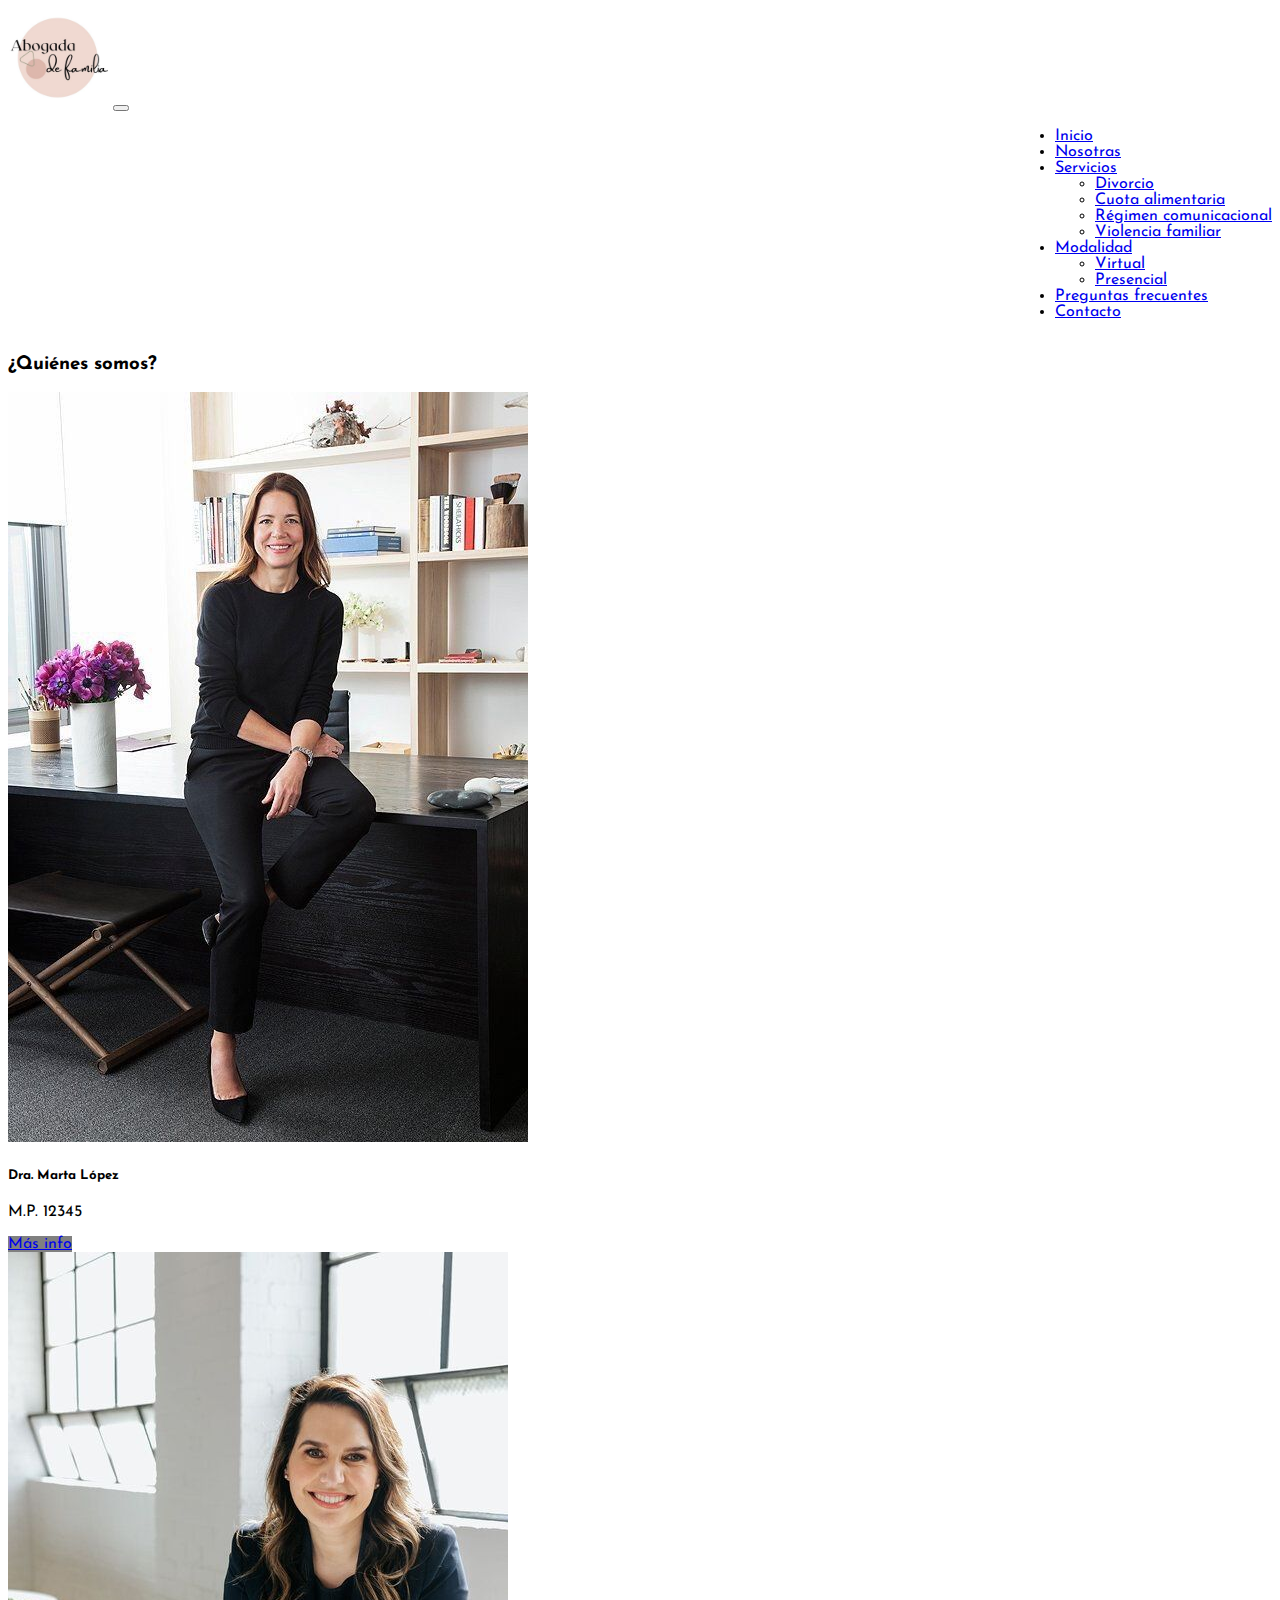
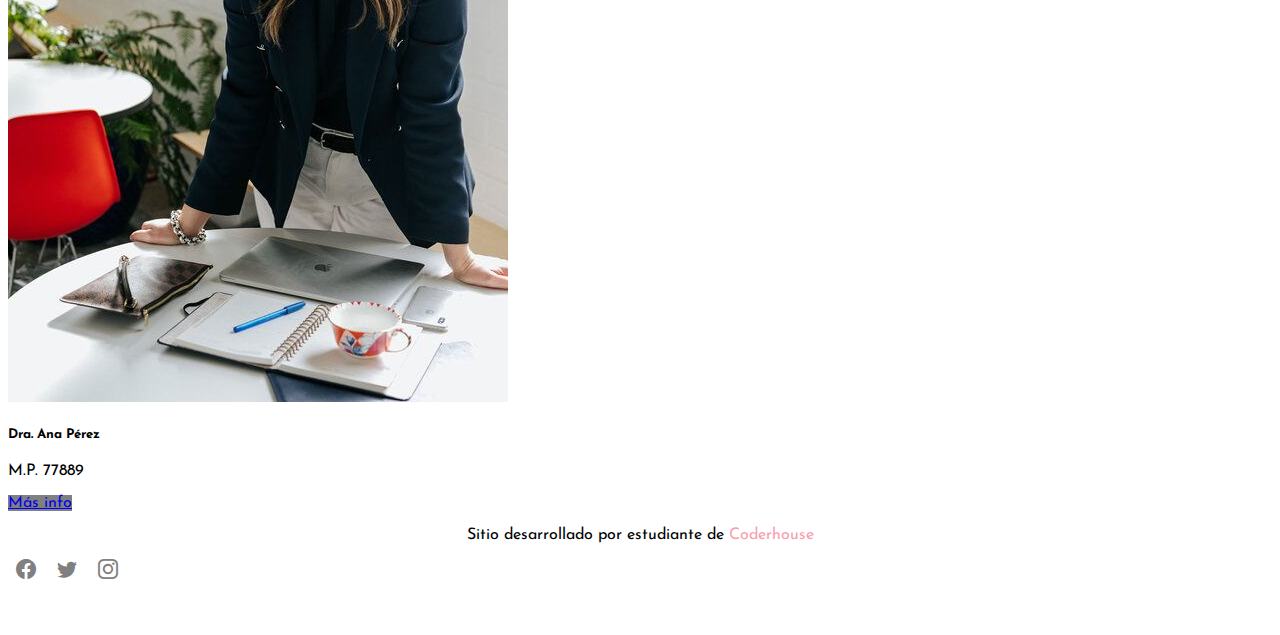
<file: pages/nosotros.html>
<!doctype html>
<html lang="es">
<head>
    <!-- Required meta tags -->
    <meta charset="utf-8">
    <meta name="viewport" content="width=device-width, initial-scale=1">

 
    <link href="https://cdn.jsdelivr.net/npm/bootstrap@5.1.3/dist/css/bootstrap.min.css" rel="stylesheet" integrity="sha384-1BmE4kWBq78iYhFldvKuhfTAU6auU8tT94WrHftjDbrCEXSU1oBoqyl2QvZ6jIW3" crossorigin="anonymous">
    <link rel="stylesheet" href="https://cdn.jsdelivr.net/npm/bootstrap-icons@1.8.1/font/bootstrap-icons.css">

    <link rel="stylesheet" href="../Assets/css/style.css">
    <link rel="shortcut icon" href="../Assets/img/Logo Simple Minimalista Rosa.jpg">
    <title>Nosotras</title>

    <link rel="preconnect" href="https://fonts.googleapis.com">
    <link rel="preconnect" href="https://fonts.gstatic.com" crossorigin>
    <link href="https://fonts.googleapis.com/css2?family=Coming+Soon&family=Galindo&family=Josefin+Sans:ital,wght@0,400;1,300&family=Oranienbaum&family=Short+Stack&display=swap" rel="stylesheet">

</head>


<body class="container-fluid">

     <!--Navegador-->
<nav class="navbar navbar-expand-lg navbar-light bg-light">
    <div class="container-fluid">
        <img class="img-fluid" src="../Assets/img/Logo Simple Minimalista Rosa.jpg" href="./index.html" width="100" >
        <button class="navbar-toggler" type="button" data-bs-toggle="collapse" data-bs-target="#navbarNav" aria-controls="navbarNav" aria-expanded="false" aria-label="Toggle navigation">
        <span class="navbar-toggler-icon"></span></button>
        
        <div class="collapse navbar-collapse" id="navbarNav">
            <ul class="navbar-nav">
                <li class="nav-item">
                    <a class="nav-link" aria-current="page" href="../index.html">Inicio</a>
                </li>
                <li class="nav-item">
                    <a class="nav-link active" href="#">Nosotras</a>  <!--active resalta la palabra que tiene que ver con la página-->
                </li>
                <li class="nav-item dropdown">
                    <a class="nav-link dropdown-toggle" href="#" id="navbarDropdown" role="button" data-bs-toggle="dropdown" aria-expanded="false">Servicios</a>
                    <ul class="dropdown-menu" aria-labelledby="navbarDropdown">
                        <li><a class="dropdown-item" href="../pages/servicios.html">Divorcio</a></li>
                        <li><a class="dropdown-item" href="../pages/servicios.html">Cuota alimentaria</a></li>
                        <li><a class="dropdown-item" href="../pages/servicios.html">Régimen comunicacional</a></li>
                        <li><a class="dropdown-item" href="../pages/servicios.html">Violencia familiar</a></li>
                    </ul>
                </li>
                <li class="nav-item dropdown">
                    <a class="nav-link dropdown-toggle" href="#" id="navbarDropdown" role="button" data-bs-toggle="dropdown" aria-expanded="false">Modalidad</a>
                    <ul class="dropdown-menu" aria-labelledby="navbarDropdown">
                        <li><a class="dropdown-item" href="../pages/modalidad.html">Virtual</a></li>
                        <li><a class="dropdown-item" href="../pages/modalidad.html">Presencial</a></li>
                    </ul>
                </li>
                <li class="nav-item">
                    <a class="nav-link" href="../pages/preguntasFrecuentes.html">Preguntas frecuentes</a>
                </li>
                <li class="nav-item">
                    <a class="nav-link" href="../pages/contacto.html">Contacto</a>
                </li>
            </ul>
        </div>
    </div>
</nav>
     <!--Nosotras-->
     <section>
        <h3 class="text-center p-3 fs-2 mt-5 fw-bold" id="titulo2">¿Quiénes somos?</h3>

        <div class="row justify-content-around">

            <div class="card" style="width: 27rem;">
                <img class= "img-fluid" src="../Assets/img/Pin en Fotografía ejecutiva.jfif" class="card-img-top" alt="...">
                <div class="card-body text-center">
                    <h5 class="card-title fw-bold">Dra. Marta López</h5>
                    <p class="card-text">M.P. 12345 </p>
                    <a href="../pages/MasInfoNosotras.html" class="btn btn-secondary">Más info</a>
                </div>
            </div>

            <div class="card" style="width: 26rem;">
                <img class= "img-fluid" src="../Assets/img/The Graceful Collective _ Career and Confidence Coach — Sister Scout Studio.jfif" class="card-img-top" alt="...">
                <div class="card-body text-center">
                    <h5 class="card-title fw-bold">Dra. Ana Pérez</h5>
                    <p class="card-text">M.P. 77889</p>
                    <a href="../pages/MasInfoNosotras2.html" class="btn btn-secondary">Más info</a>
                </div>
            </div>

        </div>
    </section>

    <!--Pie de página-->
    <footer class="w-100 d-flex flex-column">
        <p class="fs-5 px-3 pt-3">Sitio desarrollado por estudiante de <a href="https://www.coderhouse.com/"> Coderhouse</a></p>
        
        <div class="d-flex justify-content-center" id="iconos">
            <a href="https://www.facebook.com/sabri.canale"><i class="bi bi-facebook"></i></a>
            <a href="https://www.twitter.com/sabricanale"><i class="bi bi-twitter"></i></a>
            <a href="https://www.instagram.com/sabricanale/"><i class="bi bi-instagram"></i></a>
        </div>
    </footer>     
   
    <script src="https://cdn.jsdelivr.net/npm/bootstrap@5.1.3/dist/js/bootstrap.bundle.min.js" integrity="sha384-ka7Sk0Gln4gmtz2MlQnikT1wXgYsOg+OMhuP+IlRH9sENBO0LRn5q+8nbTov4+1p" crossorigin="anonymous"></script>
  </body>
</html>
</file>
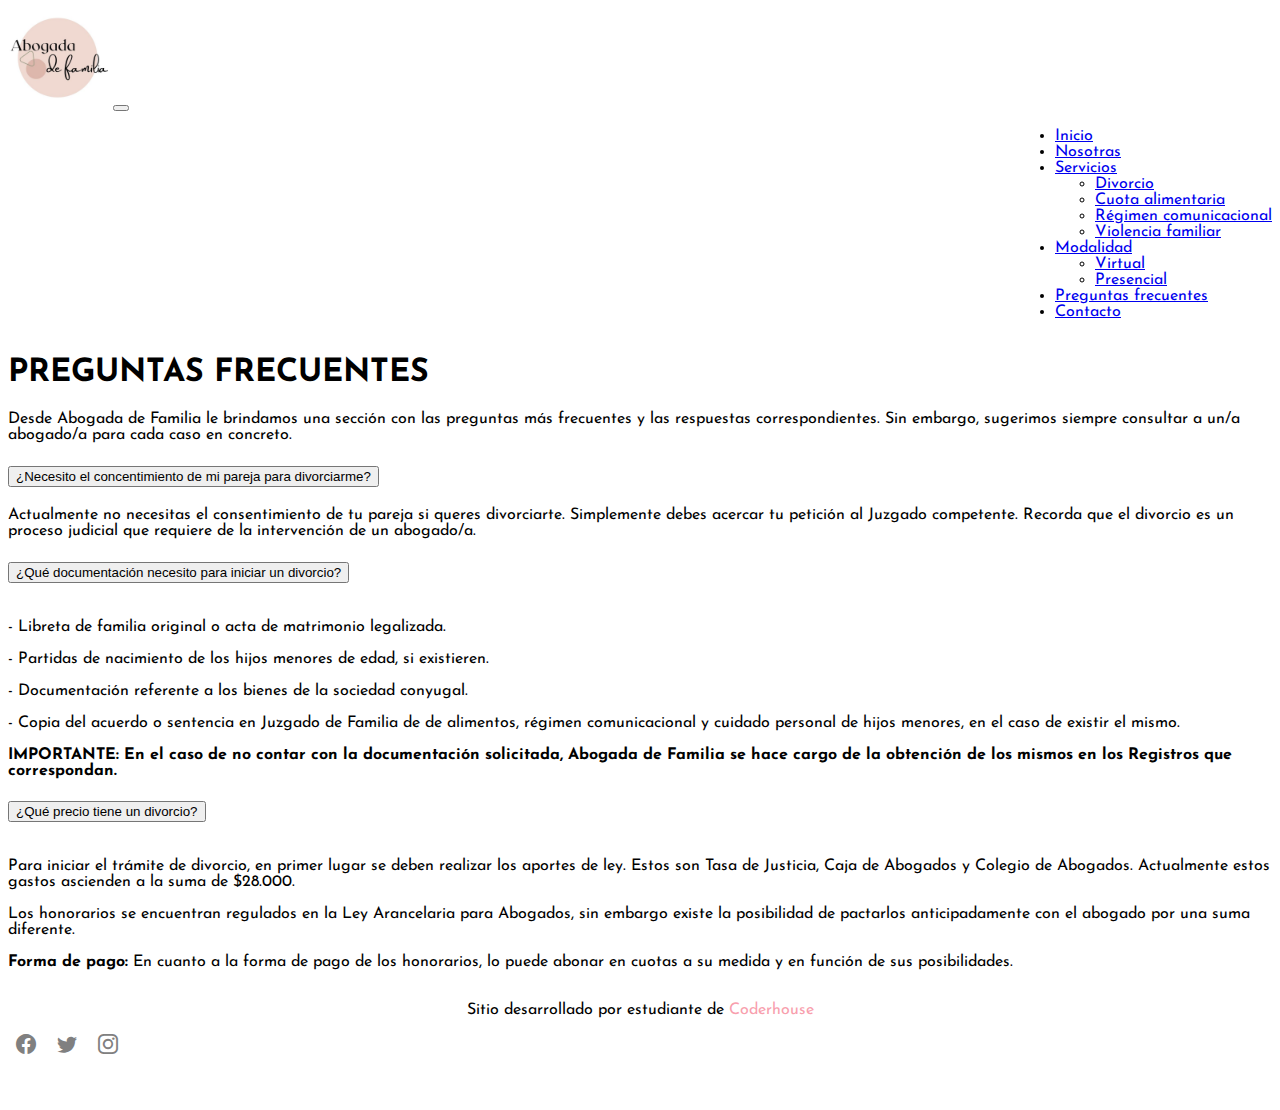
<file: pages/preguntasFrecuentes.html>
<!doctype html>
<html lang="es">
<head>
    <!-- Required meta tags -->
    <meta charset="utf-8">
    <meta name="viewport" content="width=device-width, initial-scale=1">

 
    <link href="https://cdn.jsdelivr.net/npm/bootstrap@5.1.3/dist/css/bootstrap.min.css" rel="stylesheet" integrity="sha384-1BmE4kWBq78iYhFldvKuhfTAU6auU8tT94WrHftjDbrCEXSU1oBoqyl2QvZ6jIW3" crossorigin="anonymous">
    <link rel="stylesheet" href="https://cdn.jsdelivr.net/npm/bootstrap-icons@1.8.1/font/bootstrap-icons.css">

    <link rel="stylesheet" href="../Assets/css/style.css">
    
    <title>Preguntas Frecuentes</title>
    <meta name="description" content="Las preguntas más frecuentes para realizar a un/a abogado/a de familia">
    <link rel="shortcut icon" href="../Assets/img/Logo Simple Minimalista Rosa.jpg">

    <link rel="preconnect" href="https://fonts.googleapis.com">
    <link rel="preconnect" href="https://fonts.gstatic.com" crossorigin>
    <link href="https://fonts.googleapis.com/css2?family=Coming+Soon&family=Galindo&family=Josefin+Sans:ital,wght@0,400;1,300&family=Oranienbaum&family=Short+Stack&display=swap" rel="stylesheet">

</head>


<body class="container-fluid">

     <!--Navegador-->
<nav class="navbar navbar-expand-lg navbar-light bg-light">
    <div class="container-fluid">
        <img class="img-fluid" src="../Assets/img/Logo Simple Minimalista Rosa.jpg" href="./index.html" width="100" alt="Logo Abogada de familia">
        <button class="navbar-toggler" type="button" data-bs-toggle="collapse" data-bs-target="#navbarNav" aria-controls="navbarNav" aria-expanded="false" aria-label="Toggle navigation">
        <span class="navbar-toggler-icon"></span></button>
        
        <div class="collapse navbar-collapse" id="navbarNav">
            <ul class="navbar-nav">
                <li class="nav-item">
                    <a class="nav-link" aria-current="page" href="../index.html">Inicio</a>
                </li>
                <li class="nav-item">
                    <a class="nav-link" href="../pages/nosotros.html">Nosotras</a>  <!--active resalta la palabra que tiene que ver con la página-->
                </li>
                <li class="nav-item dropdown">
                    <a class="nav-link dropdown-toggle" href="#" id="navbarDropdown" role="button" data-bs-toggle="dropdown" aria-expanded="false">Servicios</a>
                    <ul class="dropdown-menu" aria-labelledby="navbarDropdown">
                        <li><a class="dropdown-item" href="../pages/servicios.html">Divorcio</a></li>
                        <li><a class="dropdown-item" href="../pages/servicios.html">Cuota alimentaria</a></li>
                        <li><a class="dropdown-item" href="../pages/servicios.html">Régimen comunicacional</a></li>
                        <li><a class="dropdown-item" href="../pages/servicios.html">Violencia familiar</a></li>
                    </ul>
                </li>
                <li class="nav-item dropdown">
                    <a class="nav-link dropdown-toggle" href="#" id="navbarDropdown" role="button" data-bs-toggle="dropdown" aria-expanded="false">Modalidad</a>
                    <ul class="dropdown-menu" aria-labelledby="navbarDropdown">
                        <li><a class="dropdown-item" href="../pages/modalidad.html">Virtual</a></li>
                        <li><a class="dropdown-item" href="../pages/modalidad.html">Presencial</a></li>
                    </ul>
                </li>
                <li class="nav-item">
                    <a class="nav-link active" href="../pages/preguntasFrecuentes.html">Preguntas frecuentes</a>
                </li>
                <li class="nav-item">
                    <a class="nav-link" href="../pages/contacto.html">Contacto</a>
                </li>
            </ul>
        </div>
    </div>
</nav>

<div class="accordion" id="accordionExample">

    <section class="w-40 mx-auto" id="intro">
        <h1 class="text-center p-3 fs-2 mt-5 fw-bold">PREGUNTAS FRECUENTES</h1>
        <p class="text-center fs-5">Desde Abogada de Familia le brindamos una sección con las preguntas más frecuentes y las respuestas correspondientes. Sin embargo, sugerimos siempre consultar a un/a abogado/a para cada caso en concreto.</p>
    </section>


    <div class="accordion-item">
      <h2 class="accordion-header" id="headingOne">
        <button class="accordion-button fw-bold" type="button" data-bs-toggle="collapse" data-bs-target="#collapseOne" aria-expanded="true" aria-controls="collapseOne">
          ¿Necesito el concentimiento de mi pareja para divorciarme?
        </button>
      </h2>
      <div id="collapseOne" class="accordion-collapse collapse show" aria-labelledby="headingOne" data-bs-parent="#accordionExample">
        <div class="accordion-body">
          Actualmente no necesitas el consentimiento de tu pareja si queres divorciarte. Simplemente debes acercar tu petición al Juzgado competente. Recorda que el divorcio es un proceso judicial que requiere de la intervención de un abogado/a.
        </div>
      </div>
    </div>
    <div class="accordion-item">
      <h2 class="accordion-header" id="headingTwo">
        <button class="accordion-button collapsed fw-bold" type="button" data-bs-toggle="collapse" data-bs-target="#collapseTwo" aria-expanded="false" aria-controls="collapseTwo">
          ¿Qué documentación necesito para iniciar un divorcio?
        </button>
      </h2>
      <div id="collapseTwo" class="accordion-collapse collapse" aria-labelledby="headingTwo" data-bs-parent="#accordionExample">
        <div class="accordion-body">
            <p>- Libreta de familia original o acta de matrimonio legalizada.</p>
            <p>- Partidas de nacimiento de los hijos menores de edad, si existieren.</p>
            <p>- Documentación referente a los bienes de la sociedad conyugal.</p>
            <p>- Copia del acuerdo o sentencia en Juzgado de Familia de de alimentos, régimen comunicacional y cuidado personal de hijos menores, en el caso de existir el mismo.</p>
            <strong> IMPORTANTE: En el caso de no contar con la documentación solicitada, Abogada de Familia se hace cargo de la obtención de los mismos en los Registros que correspondan. </strong>
        </div>
      </div>
    </div>
    <div class="accordion-item">
      <h2 class="accordion-header" id="headingThree">
          
        <button class="accordion-button collapsed fw-bold" type="button" data-bs-toggle="collapse" data-bs-target="#collapseThree" aria-expanded="false" aria-controls="collapseThree">
          ¿Qué precio tiene un divorcio?
        </button>
      </h2>
      <div id="collapseThree" class="accordion-collapse collapse" aria-labelledby="headingThree" data-bs-parent="#accordionExample">
        <div class="accordion-body">
            <p>Para iniciar el trámite de divorcio, en primer lugar se deben realizar los aportes de ley. Estos son Tasa de Justicia, Caja de Abogados y Colegio de Abogados. Actualmente estos gastos ascienden a la suma de $28.000.</p>

            <p>Los honorarios se encuentran regulados en la Ley Arancelaria para Abogados, sin embargo existe la posibilidad de pactarlos anticipadamente con el abogado por una suma diferente.</p>
            
            <p><strong>Forma de pago:</strong>
            En cuanto a la forma de pago de los honorarios, lo puede abonar en cuotas a su medida y en función de sus posibilidades.</p>
                        
        </div>
      </div>
    </div>
  </div>


 <!--Pie de página-->
    
 <footer class="w-100 d-flex flex-column">
    <p class="fs-5 px-3 pt-3">Sitio desarrollado por estudiante de <a href="https://www.coderhouse.com/"> Coderhouse</a></p>
    
    <div class=" d-flex justify-content-center" id="iconos">
        <a href="https://www.facebook.com/sabri.canale"><i class="bi bi-facebook"></i></a>
        <a href="https://www.twitter.com/sabricanale"><i class="bi bi-twitter"></i></a>
        <a href="https://www.instagram.com/sabricanale/"><i class="bi bi-instagram"></i></a>
    </div>
</footer>   

<script src="https://cdn.jsdelivr.net/npm/bootstrap@5.1.3/dist/js/bootstrap.bundle.min.js" integrity="sha384-ka7Sk0Gln4gmtz2MlQnikT1wXgYsOg+OMhuP+IlRH9sENBO0LRn5q+8nbTov4+1p" crossorigin="anonymous"></script>

</body>
</file>
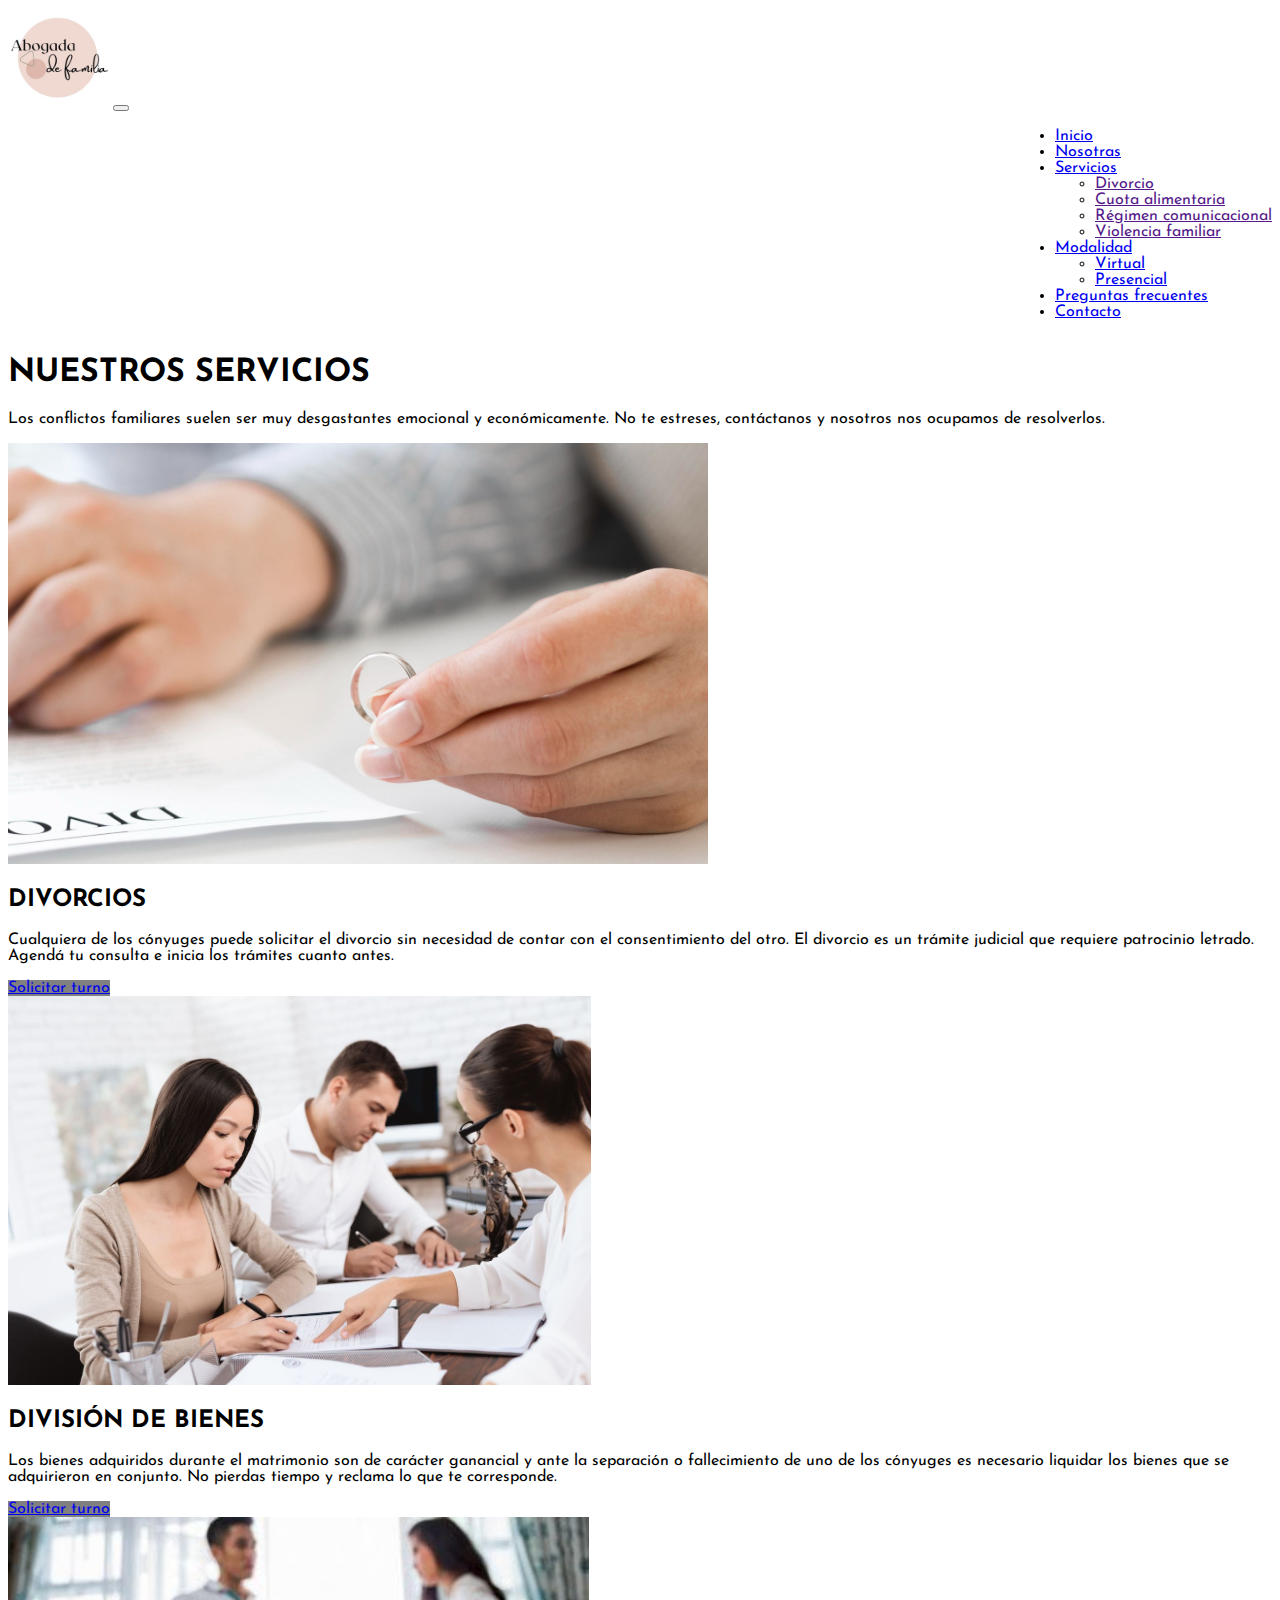
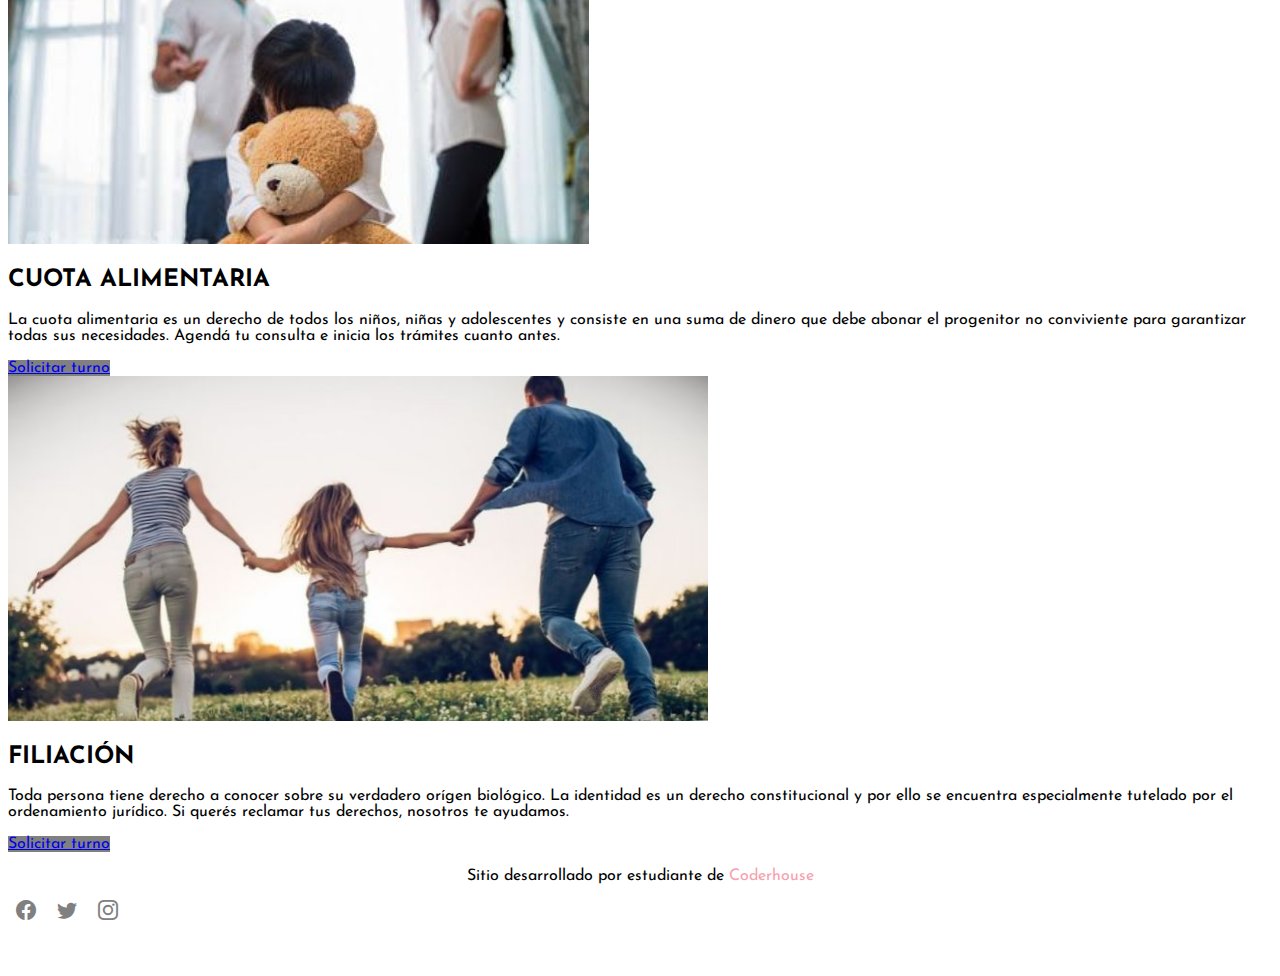
<file: pages/servicios.html>
<!doctype html>
<html lang="es">
<head>
    <!-- Required meta tags -->
    <meta charset="utf-8">
    <meta name="viewport" content="width=device-width, initial-scale=1">

 
    <link href="https://cdn.jsdelivr.net/npm/bootstrap@5.1.3/dist/css/bootstrap.min.css" rel="stylesheet" integrity="sha384-1BmE4kWBq78iYhFldvKuhfTAU6auU8tT94WrHftjDbrCEXSU1oBoqyl2QvZ6jIW3" crossorigin="anonymous">
    <link rel="stylesheet" href="https://cdn.jsdelivr.net/npm/bootstrap-icons@1.8.1/font/bootstrap-icons.css">

    <link rel="stylesheet" href="../Assets/css/style.css">
    
    <title>Servicios</title>
    <link rel="shortcut icon" href="../Assets/img/Logo Simple Minimalista Rosa.jpg">
    <meta name="description" content="Asesoramiento para divorcios, cuota alimentaria, régimen de comunicación, cuidado personal y violencia familiar.">

    <link rel="preconnect" href="https://fonts.googleapis.com">
    <link rel="preconnect" href="https://fonts.gstatic.com" crossorigin>
    <link href="https://fonts.googleapis.com/css2?family=Coming+Soon&family=Galindo&family=Josefin+Sans:ital,wght@0,400;1,300&family=Oranienbaum&family=Short+Stack&display=swap" rel="stylesheet">

</head>


<body class="container-fluid">

    <!--Navegador-->
<nav class="navbar navbar-expand-lg navbar-light bg-light">
    <div class="container-fluid">
        <img class="img-fluid" src="../Assets/img/Logo Simple Minimalista Rosa.jpg" href="./index.html" width="100" alt="Logo Abogada de Familia" >
        <button class="navbar-toggler" type="button" data-bs-toggle="collapse" data-bs-target="#navbarNav" aria-controls="navbarNav" aria-expanded="false" aria-label="Toggle navigation">
        <span class="navbar-toggler-icon"></span></button>
        
        <div class="collapse navbar-collapse" id="navbarNav">
            <ul class="navbar-nav">
                <li class="nav-item">
                    <a class="nav-link" aria-current="page" href="../index.html">Inicio</a>
                </li>
                <li class="nav-item">
                    <a class="nav-link" href="./nosotros.html">Nosotras</a>  <!--active resalta la palabra que tiene que ver con la página-->
                </li>
                <li class="nav-item dropdown">
                    <a class="nav-link active dropdown-toggle" href="#" id="navbarDropdown" role="button" data-bs-toggle="dropdown" aria-expanded="false">Servicios</a>
                    <ul class="dropdown-menu" aria-labelledby="navbarDropdown">
                        <li><a class="dropdown-item" href="">Divorcio</a></li>
                        <li><a class="dropdown-item" href="">Cuota alimentaria</a></li>
                        <li><a class="dropdown-item" href="">Régimen comunicacional</a></li>
                        <li><a class="dropdown-item" href="">Violencia familiar</a></li>
                    </ul>
                </li>
                <li class="nav-item dropdown">
                    <a class="nav-link dropdown-toggle" href="#" id="navbarDropdown" role="button" data-bs-toggle="dropdown" aria-expanded="false">Modalidad</a>
                    <ul class="dropdown-menu" aria-labelledby="navbarDropdown">
                        <li><a class="dropdown-item" href="../pages/modalidad.html">Virtual</a></li>
                        <li><a class="dropdown-item" href="../pages/modalidad.html">Presencial</a></li>
                    </ul>
                </li>
                <li class="nav-item">
                    <a class="nav-link" href="../pages/preguntasFrecuentes.html">Preguntas frecuentes</a>
                </li>
                <li class="nav-item">
                    <a class="nav-link" href="../pages/contacto.html">Contacto</a>
                </li>
            </ul>
        </div>
    </div>
</nav>

<header>
    <h1 class="text-center p-3 fs-2 mt-5 fw-bold">NUESTROS SERVICIOS</h1>
    <p class="text-center fs-5">Los conflictos familiares suelen ser muy desgastantes emocional y económicamente. No te estreses, contáctanos y nosotros nos ocupamos de resolverlos.</p>

    <div class="row row-cols-1 row-cols-md-2 g-4">
        <div class="col">

          <div class="card">
            <img class="img-fluid p-3" src="../Assets/img/Servicios/Divorcio.jpg" class="card-img-top" alt="Divorcio" width="700">
            <div class="card-body text-center">
              <h2 class="card-title">DIVORCIOS</h2>
              <p class="card-text">Cualquiera de los cónyuges puede solicitar el divorcio sin necesidad de contar con el consentimiento del otro. El divorcio es un trámite judicial que requiere patrocinio letrado. Agendá tu consulta e inicia los trámites cuanto antes.</p>
              <a href="https://walink.co/4cec44" class="btn btn-secondary">Solicitar turno</a>
            </div>
          </div>

        </div>


        <div class="col">
          <div class="card">
            <img class="img-fluid p-3" src="../Assets/img/Servicios/DivisionDeBienes.jfif" class="card-img-top" alt="Division de bienes" width="583">
            <div class="card-body text-center">
              <h2 class="card-title">DIVISIÓN DE BIENES</h2>
              <p class="card-text">Los bienes adquiridos durante el matrimonio son de carácter ganancial y ante la separación o fallecimiento de uno de los cónyuges es necesario liquidar los bienes que se adquirieron en conjunto. No pierdas tiempo y reclama lo que te corresponde.</p>
              <a href="https://walink.co/02505f" class="btn btn-secondary">Solicitar turno</a>
            </div>
          </div>
        </div>
        <div class="col">
          <div class="card">
            <div class="text-center">
            <img class="img-fluid p-3" src="../Assets/img/Servicios/Cuota alimentaria.jfif" class="card-img-top" alt="Cuota alimentaria" width="581">
            </div>
            <div class="card-body text-center">
              <h2 class="card-title">CUOTA ALIMENTARIA</h2>
              <p class="card-text">La cuota alimentaria es un derecho de todos los niños, niñas y adolescentes y consiste en una suma de dinero que debe abonar el progenitor no conviviente para garantizar todas sus necesidades. Agendá tu consulta e inicia los trámites cuanto antes.</p>
              <a href="https://walink.co/c5d70b" class="btn btn-secondary">Solicitar turno</a>
            </div>
          </div>
        </div>
        <div class="col">
          <div class="card">
            <img class="img-fluid p-3" src="../Assets/img/Servicios/Filiacion.jpg" class="card-img-top" alt="Filiación" width="700">
            <div class="card-body text-center">
              <h2 class="card-title">FILIACIÓN</h2>
              <p class="card-text">Toda persona tiene derecho a conocer sobre su verdadero orígen biológico. La identidad es un derecho constitucional y por ello se encuentra especialmente tutelado por el ordenamiento jurídico. Si querés reclamar tus derechos, nosotros te ayudamos.</p>
              <a href="https://walink.co/e7f578" class="btn btn-secondary">Solicitar turno</a>
            </div>
          </div>
        </div>
      </div>


        </div>
    </div>


</header>





 <!--Pie de página-->
    
 <footer class="w-100 d-flex flex-column">
    <p class="fs-5 px-3 pt-3">Sitio desarrollado por estudiante de <a href="https://www.coderhouse.com/"> Coderhouse</a></p>
    
    <div class=" d-flex justify-content-center" id="iconos">
        <a href="https://www.facebook.com/sabri.canale"><i class="bi bi-facebook"></i></a>
        <a href="https://www.twitter.com/sabricanale"><i class="bi bi-twitter"></i></a>
        <a href="https://www.instagram.com/sabricanale/"><i class="bi bi-instagram"></i></a>
    </div>
</footer>   

<script src="https://cdn.jsdelivr.net/npm/bootstrap@5.1.3/dist/js/bootstrap.bundle.min.js" integrity="sha384-ka7Sk0Gln4gmtz2MlQnikT1wXgYsOg+OMhuP+IlRH9sENBO0LRn5q+8nbTov4+1p" crossorigin="anonymous"></script>

</body>
</file>
<file: Assets/css/style.css>
body{
    font-family: "Josefin Sans";
}
.navbar{

background-color: white !important; 
}

footer{
    min-height: 100px;
}

footer p{
    text-align: center;
}  

footer p a {
    text-decoration: none;
    color: rgb(248, 159, 174);
}

footer p a:hover{
    color:black;
}

.btn {
    width: auto;
    height: auto;
    background-color: gray;
    animation-name: mianimacion;
    animation-duration:5s;
    animation-delay: 2s;
    position: relative;
    
}

.btn a{
    text-decoration: none;
    color:white;
    animation-name: letrasAnimacion;
    animation-duration:5s;
    animation-delay: 2s;
    position: relative;

}

#iconos i {
        font-size: 20px;
        padding: 0 8px;
        text-decoration: none;
        color:gray;
    }

#iconos i:hover{
            color:black;
        }
        
#titulo {
            transform:rotateY(360deg);
            transition: transform 5s;
            animation-delay: 2s;   
        }
        


@keyframes letrasAnimacion{
    0% {color:white;}
    50% {color:black;}
    100% {color:white;}

}

@keyframes mianimacion {  
    0%{background-color: gray;}
    50%{background-color: pink; color:black}
    100%{background-color: gray;}
}

@media (max-width:768px){
    #intro{
        width: 90% !important;
    }
    .servicio-fila{
        width: 100% !important;
        text-align: center;
    }
}

@media (max-width:576px){
    .icono-wrap{
        flex-wrap: wrap;
        justify-content: center !important;
    }
}

@media (min-width:992px){
    .collapse{
        display: flex;
        justify-content: end !important;
    }
}
</file>
